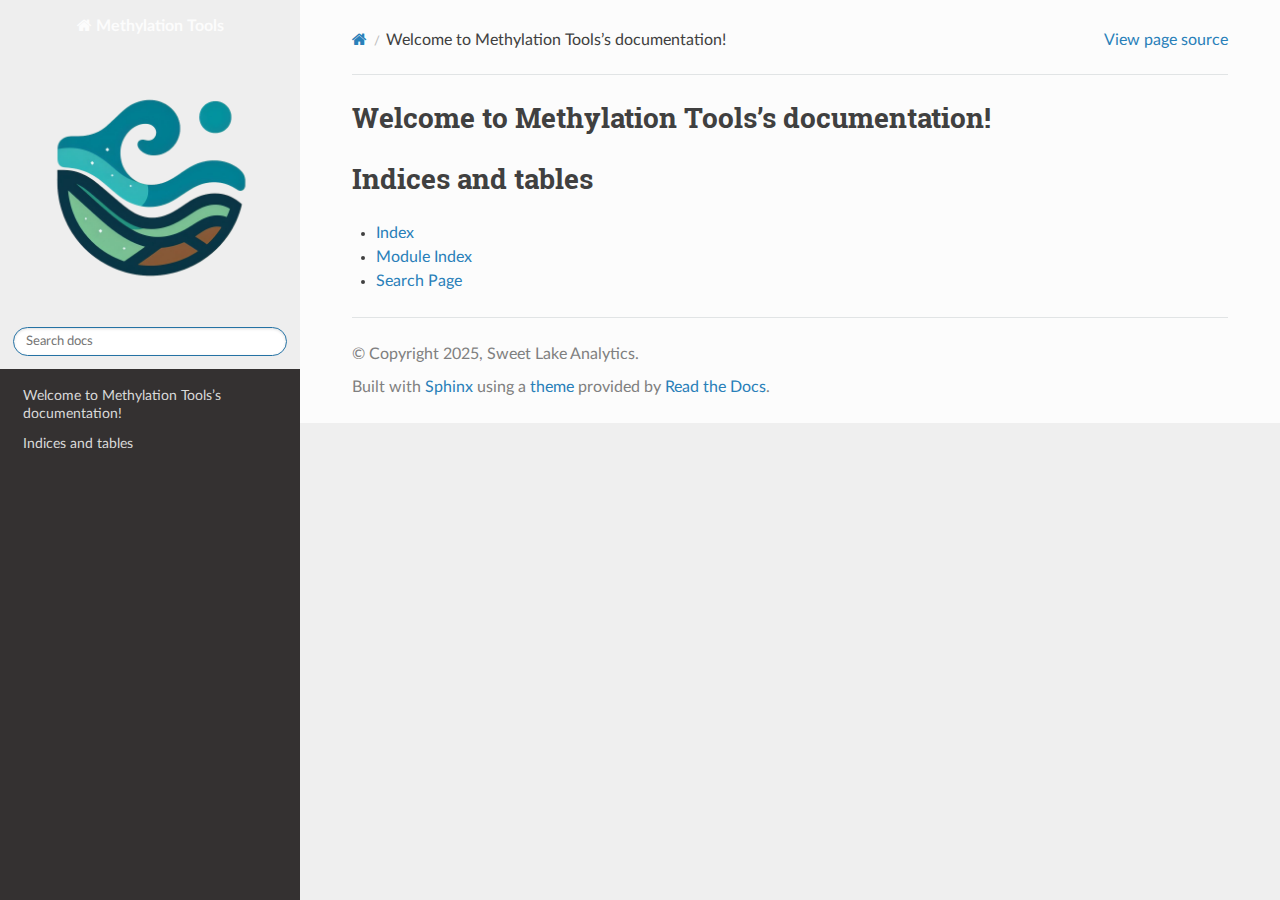
<file: index.html>
<!DOCTYPE html>
<html class="writer-html5" lang="en" data-content_root="./">
<head>
  <meta charset="utf-8" /><meta name="viewport" content="width=device-width, initial-scale=1" />

  <meta name="viewport" content="width=device-width, initial-scale=1.0" />
  <title>Welcome to Methylation Tools’s documentation! &mdash; Methylation Tools v1.0.0 documentation</title>
      <link rel="stylesheet" type="text/css" href="_static/pygments.css?v=b86133f3" />
      <link rel="stylesheet" type="text/css" href="_static/css/theme.css?v=e59714d7" />

  
      <script src="_static/jquery.js?v=5d32c60e"></script>
      <script src="_static/_sphinx_javascript_frameworks_compat.js?v=2cd50e6c"></script>
      <script src="_static/documentation_options.js?v=76e2d817"></script>
      <script src="_static/doctools.js?v=9bcbadda"></script>
      <script src="_static/sphinx_highlight.js?v=dc90522c"></script>
    <script src="_static/js/theme.js"></script>
    <link rel="index" title="Index" href="genindex.html" />
    <link rel="search" title="Search" href="search.html" />
<link href="_static/style.css" rel="stylesheet" type="text/css">

</head>

<body class="wy-body-for-nav"> 
  <div class="wy-grid-for-nav">
    <nav data-toggle="wy-nav-shift" class="wy-nav-side">
      <div class="wy-side-scroll">
        <div class="wy-side-nav-search"  style="background: grey" >

          
          
          <a href="#" class="icon icon-home">
            Methylation Tools
              <img src="_static/SL_logo.png" class="logo" alt="Logo"/>
          </a>
<div role="search">
  <form id="rtd-search-form" class="wy-form" action="search.html" method="get">
    <input type="text" name="q" placeholder="Search docs" aria-label="Search docs" />
    <input type="hidden" name="check_keywords" value="yes" />
    <input type="hidden" name="area" value="default" />
  </form>
</div>
        </div><div class="wy-menu wy-menu-vertical" data-spy="affix" role="navigation" aria-label="Navigation menu">
              <!-- Local TOC -->
              <div class="local-toc"><ul>
<li><a class="reference internal" href="#">Welcome to Methylation Tools’s documentation!</a></li>
<li><a class="reference internal" href="#indices-and-tables">Indices and tables</a></li>
</ul>
</div>
        </div>
      </div>
    </nav>

    <section data-toggle="wy-nav-shift" class="wy-nav-content-wrap"><nav class="wy-nav-top" aria-label="Mobile navigation menu"  style="background: grey" >
          <i data-toggle="wy-nav-top" class="fa fa-bars"></i>
          <a href="#">Methylation Tools</a>
      </nav>

      <div class="wy-nav-content">
        <div class="rst-content">
          <div role="navigation" aria-label="Page navigation">
  <ul class="wy-breadcrumbs">
      <li><a href="#" class="icon icon-home" aria-label="Home"></a></li>
      <li class="breadcrumb-item active">Welcome to Methylation Tools’s documentation!</li>
      <li class="wy-breadcrumbs-aside">
            <a href="_sources/index.rst.txt" rel="nofollow"> View page source</a>
      </li>
  </ul>
  <hr/>
</div>
          <div role="main" class="document" itemscope="itemscope" itemtype="http://schema.org/Article">
           <div itemprop="articleBody">
             
  <section id="welcome-to-methylation-tools-s-documentation">
<h1>Welcome to Methylation Tools’s documentation!<a class="headerlink" href="#welcome-to-methylation-tools-s-documentation" title="Link to this heading"></a></h1>
<div class="toctree-wrapper compound">
</div>
</section>
<section id="indices-and-tables">
<h1>Indices and tables<a class="headerlink" href="#indices-and-tables" title="Link to this heading"></a></h1>
<ul class="simple">
<li><p><a class="reference internal" href="genindex.html"><span class="std std-ref">Index</span></a></p></li>
<li><p><a class="reference internal" href="py-modindex.html"><span class="std std-ref">Module Index</span></a></p></li>
<li><p><a class="reference internal" href="search.html"><span class="std std-ref">Search Page</span></a></p></li>
</ul>
</section>


           </div>
          </div>
          <footer>

  <hr/>

  <div role="contentinfo">
    <p>&#169; Copyright 2025, Sweet Lake Analytics.</p>
  </div>

  Built with <a href="https://www.sphinx-doc.org/">Sphinx</a> using a
    <a href="https://github.com/readthedocs/sphinx_rtd_theme">theme</a>
    provided by <a href="https://readthedocs.org">Read the Docs</a>.
   

</footer>
        </div>
      </div>
    </section>
  </div>
  <script>
      jQuery(function () {
          SphinxRtdTheme.Navigation.enable(true);
      });
  </script> 

</body>
</html>
</file>
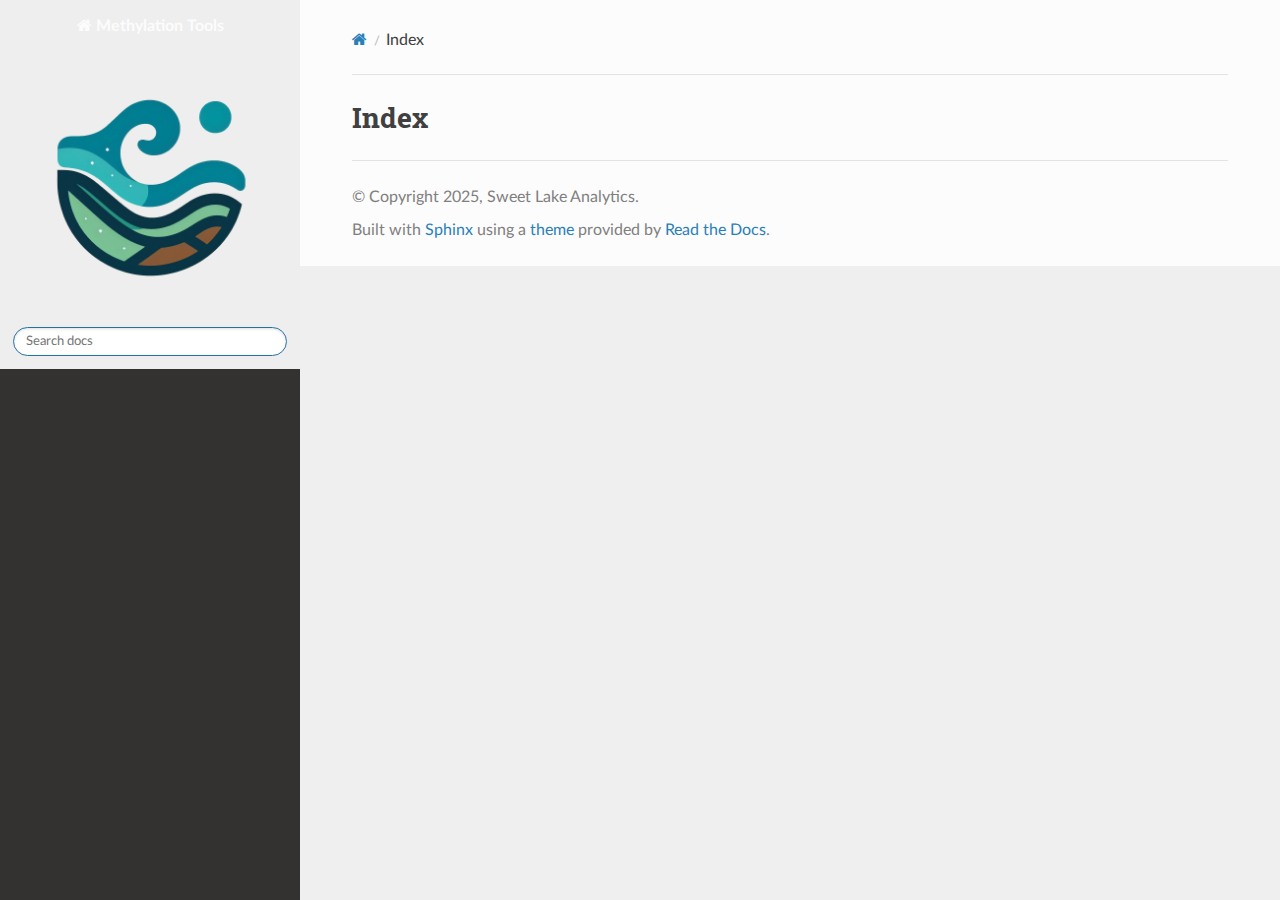
<file: genindex.html>
<!DOCTYPE html>
<html class="writer-html5" lang="en" data-content_root="./">
<head>
  <meta charset="utf-8" />
  <meta name="viewport" content="width=device-width, initial-scale=1.0" />
  <title>Index &mdash; Methylation Tools v1.0.0 documentation</title>
      <link rel="stylesheet" type="text/css" href="_static/pygments.css?v=b86133f3" />
      <link rel="stylesheet" type="text/css" href="_static/css/theme.css?v=e59714d7" />

  
      <script src="_static/jquery.js?v=5d32c60e"></script>
      <script src="_static/_sphinx_javascript_frameworks_compat.js?v=2cd50e6c"></script>
      <script src="_static/documentation_options.js?v=76e2d817"></script>
      <script src="_static/doctools.js?v=9bcbadda"></script>
      <script src="_static/sphinx_highlight.js?v=dc90522c"></script>
    <script src="_static/js/theme.js"></script>
    <link rel="index" title="Index" href="#" />
    <link rel="search" title="Search" href="search.html" />
<link href="_static/style.css" rel="stylesheet" type="text/css">

</head>

<body class="wy-body-for-nav"> 
  <div class="wy-grid-for-nav">
    <nav data-toggle="wy-nav-shift" class="wy-nav-side">
      <div class="wy-side-scroll">
        <div class="wy-side-nav-search"  style="background: grey" >

          
          
          <a href="index.html" class="icon icon-home">
            Methylation Tools
              <img src="_static/SL_logo.png" class="logo" alt="Logo"/>
          </a>
<div role="search">
  <form id="rtd-search-form" class="wy-form" action="search.html" method="get">
    <input type="text" name="q" placeholder="Search docs" aria-label="Search docs" />
    <input type="hidden" name="check_keywords" value="yes" />
    <input type="hidden" name="area" value="default" />
  </form>
</div>
        </div><div class="wy-menu wy-menu-vertical" data-spy="affix" role="navigation" aria-label="Navigation menu">
              <!-- Local TOC -->
              <div class="local-toc"></div>
        </div>
      </div>
    </nav>

    <section data-toggle="wy-nav-shift" class="wy-nav-content-wrap"><nav class="wy-nav-top" aria-label="Mobile navigation menu"  style="background: grey" >
          <i data-toggle="wy-nav-top" class="fa fa-bars"></i>
          <a href="index.html">Methylation Tools</a>
      </nav>

      <div class="wy-nav-content">
        <div class="rst-content">
          <div role="navigation" aria-label="Page navigation">
  <ul class="wy-breadcrumbs">
      <li><a href="index.html" class="icon icon-home" aria-label="Home"></a></li>
      <li class="breadcrumb-item active">Index</li>
      <li class="wy-breadcrumbs-aside">
      </li>
  </ul>
  <hr/>
</div>
          <div role="main" class="document" itemscope="itemscope" itemtype="http://schema.org/Article">
           <div itemprop="articleBody">
             

<h1 id="index">Index</h1>

<div class="genindex-jumpbox">
 
</div>


           </div>
          </div>
          <footer>

  <hr/>

  <div role="contentinfo">
    <p>&#169; Copyright 2025, Sweet Lake Analytics.</p>
  </div>

  Built with <a href="https://www.sphinx-doc.org/">Sphinx</a> using a
    <a href="https://github.com/readthedocs/sphinx_rtd_theme">theme</a>
    provided by <a href="https://readthedocs.org">Read the Docs</a>.
   

</footer>
        </div>
      </div>
    </section>
  </div>
  <script>
      jQuery(function () {
          SphinxRtdTheme.Navigation.enable(true);
      });
  </script> 

</body>
</html>
</file>
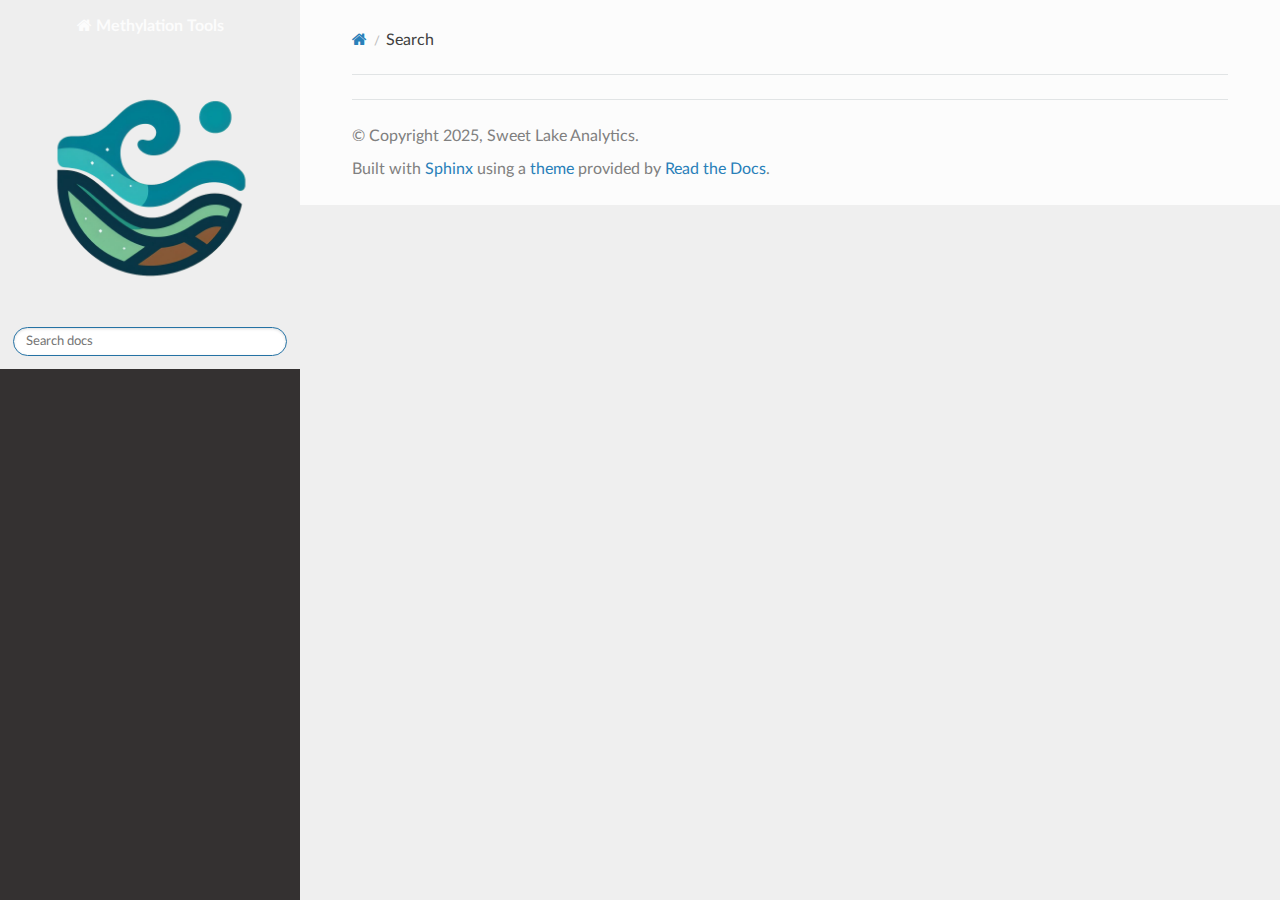
<file: search.html>
<!DOCTYPE html>
<html class="writer-html5" lang="en" data-content_root="./">
<head>
  <meta charset="utf-8" />
  <meta name="viewport" content="width=device-width, initial-scale=1.0" />
  <title>Search &mdash; Methylation Tools v1.0.0 documentation</title>
      <link rel="stylesheet" type="text/css" href="_static/pygments.css?v=b86133f3" />
      <link rel="stylesheet" type="text/css" href="_static/css/theme.css?v=e59714d7" />

  
    
      <script src="_static/jquery.js?v=5d32c60e"></script>
      <script src="_static/_sphinx_javascript_frameworks_compat.js?v=2cd50e6c"></script>
      <script src="_static/documentation_options.js?v=76e2d817"></script>
      <script src="_static/doctools.js?v=9bcbadda"></script>
      <script src="_static/sphinx_highlight.js?v=dc90522c"></script>
    <script src="_static/js/theme.js"></script>
    <script src="_static/searchtools.js"></script>
    <script src="_static/language_data.js"></script>
    <link rel="index" title="Index" href="genindex.html" />
    <link rel="search" title="Search" href="#" />
<link href="_static/style.css" rel="stylesheet" type="text/css">

</head>

<body class="wy-body-for-nav"> 
  <div class="wy-grid-for-nav">
    <nav data-toggle="wy-nav-shift" class="wy-nav-side">
      <div class="wy-side-scroll">
        <div class="wy-side-nav-search"  style="background: grey" >

          
          
          <a href="index.html" class="icon icon-home">
            Methylation Tools
              <img src="_static/SL_logo.png" class="logo" alt="Logo"/>
          </a>
<div role="search">
  <form id="rtd-search-form" class="wy-form" action="#" method="get">
    <input type="text" name="q" placeholder="Search docs" aria-label="Search docs" />
    <input type="hidden" name="check_keywords" value="yes" />
    <input type="hidden" name="area" value="default" />
  </form>
</div>
        </div><div class="wy-menu wy-menu-vertical" data-spy="affix" role="navigation" aria-label="Navigation menu">
              <!-- Local TOC -->
              <div class="local-toc"></div>
        </div>
      </div>
    </nav>

    <section data-toggle="wy-nav-shift" class="wy-nav-content-wrap"><nav class="wy-nav-top" aria-label="Mobile navigation menu"  style="background: grey" >
          <i data-toggle="wy-nav-top" class="fa fa-bars"></i>
          <a href="index.html">Methylation Tools</a>
      </nav>

      <div class="wy-nav-content">
        <div class="rst-content">
          <div role="navigation" aria-label="Page navigation">
  <ul class="wy-breadcrumbs">
      <li><a href="index.html" class="icon icon-home" aria-label="Home"></a></li>
      <li class="breadcrumb-item active">Search</li>
      <li class="wy-breadcrumbs-aside">
      </li>
  </ul>
  <hr/>
</div>
          <div role="main" class="document" itemscope="itemscope" itemtype="http://schema.org/Article">
           <div itemprop="articleBody">
             
  <noscript>
  <div id="fallback" class="admonition warning">
    <p class="last">
      Please activate JavaScript to enable the search functionality.
    </p>
  </div>
  </noscript>

  
  <div id="search-results">
  
  </div>

           </div>
          </div>
          <footer>

  <hr/>

  <div role="contentinfo">
    <p>&#169; Copyright 2025, Sweet Lake Analytics.</p>
  </div>

  Built with <a href="https://www.sphinx-doc.org/">Sphinx</a> using a
    <a href="https://github.com/readthedocs/sphinx_rtd_theme">theme</a>
    provided by <a href="https://readthedocs.org">Read the Docs</a>.
   

</footer>
        </div>
      </div>
    </section>
  </div>
  <script>
      jQuery(function () {
          SphinxRtdTheme.Navigation.enable(true);
      });
  </script>
  <script>
    jQuery(function() { Search.loadIndex("searchindex.js"); });
  </script>
  
  <script id="searchindexloader"></script>
   


</body>
</html>
</file>
<file: _static/pygments.css>
pre { line-height: 125%; }
td.linenos .normal { color: inherit; background-color: transparent; padding-left: 5px; padding-right: 5px; }
span.linenos { color: inherit; background-color: transparent; padding-left: 5px; padding-right: 5px; }
td.linenos .special { color: #000000; background-color: #ffffc0; padding-left: 5px; padding-right: 5px; }
span.linenos.special { color: #000000; background-color: #ffffc0; padding-left: 5px; padding-right: 5px; }
.highlight .hll { background-color: #ffffcc }
.highlight { background: #f8f8f8; }
.highlight .c { color: #3D7B7B; font-style: italic } /* Comment */
.highlight .err { border: 1px solid #F00 } /* Error */
.highlight .k { color: #008000; font-weight: bold } /* Keyword */
.highlight .o { color: #666 } /* Operator */
.highlight .ch { color: #3D7B7B; font-style: italic } /* Comment.Hashbang */
.highlight .cm { color: #3D7B7B; font-style: italic } /* Comment.Multiline */
.highlight .cp { color: #9C6500 } /* Comment.Preproc */
.highlight .cpf { color: #3D7B7B; font-style: italic } /* Comment.PreprocFile */
.highlight .c1 { color: #3D7B7B; font-style: italic } /* Comment.Single */
.highlight .cs { color: #3D7B7B; font-style: italic } /* Comment.Special */
.highlight .gd { color: #A00000 } /* Generic.Deleted */
.highlight .ge { font-style: italic } /* Generic.Emph */
.highlight .ges { font-weight: bold; font-style: italic } /* Generic.EmphStrong */
.highlight .gr { color: #E40000 } /* Generic.Error */
.highlight .gh { color: #000080; font-weight: bold } /* Generic.Heading */
.highlight .gi { color: #008400 } /* Generic.Inserted */
.highlight .go { color: #717171 } /* Generic.Output */
.highlight .gp { color: #000080; font-weight: bold } /* Generic.Prompt */
.highlight .gs { font-weight: bold } /* Generic.Strong */
.highlight .gu { color: #800080; font-weight: bold } /* Generic.Subheading */
.highlight .gt { color: #04D } /* Generic.Traceback */
.highlight .kc { color: #008000; font-weight: bold } /* Keyword.Constant */
.highlight .kd { color: #008000; font-weight: bold } /* Keyword.Declaration */
.highlight .kn { color: #008000; font-weight: bold } /* Keyword.Namespace */
.highlight .kp { color: #008000 } /* Keyword.Pseudo */
.highlight .kr { color: #008000; font-weight: bold } /* Keyword.Reserved */
.highlight .kt { color: #B00040 } /* Keyword.Type */
.highlight .m { color: #666 } /* Literal.Number */
.highlight .s { color: #BA2121 } /* Literal.String */
.highlight .na { color: #687822 } /* Name.Attribute */
.highlight .nb { color: #008000 } /* Name.Builtin */
.highlight .nc { color: #00F; font-weight: bold } /* Name.Class */
.highlight .no { color: #800 } /* Name.Constant */
.highlight .nd { color: #A2F } /* Name.Decorator */
.highlight .ni { color: #717171; font-weight: bold } /* Name.Entity */
.highlight .ne { color: #CB3F38; font-weight: bold } /* Name.Exception */
.highlight .nf { color: #00F } /* Name.Function */
.highlight .nl { color: #767600 } /* Name.Label */
.highlight .nn { color: #00F; font-weight: bold } /* Name.Namespace */
.highlight .nt { color: #008000; font-weight: bold } /* Name.Tag */
.highlight .nv { color: #19177C } /* Name.Variable */
.highlight .ow { color: #A2F; font-weight: bold } /* Operator.Word */
.highlight .w { color: #BBB } /* Text.Whitespace */
.highlight .mb { color: #666 } /* Literal.Number.Bin */
.highlight .mf { color: #666 } /* Literal.Number.Float */
.highlight .mh { color: #666 } /* Literal.Number.Hex */
.highlight .mi { color: #666 } /* Literal.Number.Integer */
.highlight .mo { color: #666 } /* Literal.Number.Oct */
.highlight .sa { color: #BA2121 } /* Literal.String.Affix */
.highlight .sb { color: #BA2121 } /* Literal.String.Backtick */
.highlight .sc { color: #BA2121 } /* Literal.String.Char */
.highlight .dl { color: #BA2121 } /* Literal.String.Delimiter */
.highlight .sd { color: #BA2121; font-style: italic } /* Literal.String.Doc */
.highlight .s2 { color: #BA2121 } /* Literal.String.Double */
.highlight .se { color: #AA5D1F; font-weight: bold } /* Literal.String.Escape */
.highlight .sh { color: #BA2121 } /* Literal.String.Heredoc */
.highlight .si { color: #A45A77; font-weight: bold } /* Literal.String.Interpol */
.highlight .sx { color: #008000 } /* Literal.String.Other */
.highlight .sr { color: #A45A77 } /* Literal.String.Regex */
.highlight .s1 { color: #BA2121 } /* Literal.String.Single */
.highlight .ss { color: #19177C } /* Literal.String.Symbol */
.highlight .bp { color: #008000 } /* Name.Builtin.Pseudo */
.highlight .fm { color: #00F } /* Name.Function.Magic */
.highlight .vc { color: #19177C } /* Name.Variable.Class */
.highlight .vg { color: #19177C } /* Name.Variable.Global */
.highlight .vi { color: #19177C } /* Name.Variable.Instance */
.highlight .vm { color: #19177C } /* Name.Variable.Magic */
.highlight .il { color: #666 } /* Literal.Number.Integer.Long */
</file>
<file: _static/css/theme.css>
html{box-sizing:border-box}*,:after,:before{box-sizing:inherit}article,aside,details,figcaption,figure,footer,header,hgroup,nav,section{display:block}audio,canvas,video{display:inline-block;*display:inline;*zoom:1}[hidden],audio:not([controls]){display:none}*{-webkit-box-sizing:border-box;-moz-box-sizing:border-box;box-sizing:border-box}html{font-size:100%;-webkit-text-size-adjust:100%;-ms-text-size-adjust:100%}body{margin:0}a:active,a:hover{outline:0}abbr[title]{border-bottom:1px dotted}b,strong{font-weight:700}blockquote{margin:0}dfn{font-style:italic}ins{background:#ff9;text-decoration:none}ins,mark{color:#000}mark{background:#ff0;font-style:italic;font-weight:700}.rst-content code,.rst-content tt,code,kbd,pre,samp{font-family:monospace,serif;_font-family:courier new,monospace;font-size:1em}pre{white-space:pre}q{quotes:none}q:after,q:before{content:"";content:none}small{font-size:85%}sub,sup{font-size:75%;line-height:0;position:relative;vertical-align:baseline}sup{top:-.5em}sub{bottom:-.25em}dl,ol,ul{margin:0;padding:0;list-style:none;list-style-image:none}li{list-style:none}dd{margin:0}img{border:0;-ms-interpolation-mode:bicubic;vertical-align:middle;max-width:100%}svg:not(:root){overflow:hidden}figure,form{margin:0}label{cursor:pointer}button,input,select,textarea{font-size:100%;margin:0;vertical-align:baseline;*vertical-align:middle}button,input{line-height:normal}button,input[type=button],input[type=reset],input[type=submit]{cursor:pointer;-webkit-appearance:button;*overflow:visible}button[disabled],input[disabled]{cursor:default}input[type=search]{-webkit-appearance:textfield;-moz-box-sizing:content-box;-webkit-box-sizing:content-box;box-sizing:content-box}textarea{resize:vertical}table{border-collapse:collapse;border-spacing:0}td{vertical-align:top}.chromeframe{margin:.2em 0;background:#ccc;color:#000;padding:.2em 0}.ir{display:block;border:0;text-indent:-999em;overflow:hidden;background-color:transparent;background-repeat:no-repeat;text-align:left;direction:ltr;*line-height:0}.ir br{display:none}.hidden{display:none!important;visibility:hidden}.visuallyhidden{border:0;clip:rect(0 0 0 0);height:1px;margin:-1px;overflow:hidden;padding:0;position:absolute;width:1px}.visuallyhidden.focusable:active,.visuallyhidden.focusable:focus{clip:auto;height:auto;margin:0;overflow:visible;position:static;width:auto}.invisible{visibility:hidden}.relative{position:relative}big,small{font-size:100%}@media print{body,html,section{background:none!important}*{box-shadow:none!important;text-shadow:none!important;filter:none!important;-ms-filter:none!important}a,a:visited{text-decoration:underline}.ir a:after,a[href^="#"]:after,a[href^="javascript:"]:after{content:""}blockquote,pre{page-break-inside:avoid}thead{display:table-header-group}img,tr{page-break-inside:avoid}img{max-width:100%!important}@page{margin:.5cm}.rst-content .toctree-wrapper>p.caption,h2,h3,p{orphans:3;widows:3}.rst-content .toctree-wrapper>p.caption,h2,h3{page-break-after:avoid}}.btn,.fa:before,.icon:before,.rst-content .admonition,.rst-content .admonition-title:before,.rst-content .admonition-todo,.rst-content .attention,.rst-content .caution,.rst-content .code-block-caption .headerlink:before,.rst-content .danger,.rst-content .eqno .headerlink:before,.rst-content .error,.rst-content .hint,.rst-content .important,.rst-content .note,.rst-content .seealso,.rst-content .tip,.rst-content .warning,.rst-content code.download span:first-child:before,.rst-content dl dt .headerlink:before,.rst-content h1 .headerlink:before,.rst-content h2 .headerlink:before,.rst-content h3 .headerlink:before,.rst-content h4 .headerlink:before,.rst-content h5 .headerlink:before,.rst-content h6 .headerlink:before,.rst-content p.caption .headerlink:before,.rst-content p .headerlink:before,.rst-content table>caption .headerlink:before,.rst-content tt.download span:first-child:before,.wy-alert,.wy-dropdown .caret:before,.wy-inline-validate.wy-inline-validate-danger .wy-input-context:before,.wy-inline-validate.wy-inline-validate-info .wy-input-context:before,.wy-inline-validate.wy-inline-validate-success .wy-input-context:before,.wy-inline-validate.wy-inline-validate-warning .wy-input-context:before,.wy-menu-vertical li.current>a button.toctree-expand:before,.wy-menu-vertical li.on a button.toctree-expand:before,.wy-menu-vertical li button.toctree-expand:before,input[type=color],input[type=date],input[type=datetime-local],input[type=datetime],input[type=email],input[type=month],input[type=number],input[type=password],input[type=search],input[type=tel],input[type=text],input[type=time],input[type=url],input[type=week],select,textarea{-webkit-font-smoothing:antialiased}.clearfix{*zoom:1}.clearfix:after,.clearfix:before{display:table;content:""}.clearfix:after{clear:both}/*!
 *  Font Awesome 4.7.0 by @davegandy - http://fontawesome.io - @fontawesome
 *  License - http://fontawesome.io/license (Font: SIL OFL 1.1, CSS: MIT License)
 */@font-face{font-family:FontAwesome;src:url(fonts/fontawesome-webfont.eot?674f50d287a8c48dc19ba404d20fe713);src:url(fonts/fontawesome-webfont.eot?674f50d287a8c48dc19ba404d20fe713?#iefix&v=4.7.0) format("embedded-opentype"),url(fonts/fontawesome-webfont.woff2?af7ae505a9eed503f8b8e6982036873e) format("woff2"),url(fonts/fontawesome-webfont.woff?fee66e712a8a08eef5805a46892932ad) format("woff"),url(fonts/fontawesome-webfont.ttf?b06871f281fee6b241d60582ae9369b9) format("truetype"),url(fonts/fontawesome-webfont.svg?912ec66d7572ff821749319396470bde#fontawesomeregular) format("svg");font-weight:400;font-style:normal}.fa,.icon,.rst-content .admonition-title,.rst-content .code-block-caption .headerlink,.rst-content .eqno .headerlink,.rst-content code.download span:first-child,.rst-content dl dt .headerlink,.rst-content h1 .headerlink,.rst-content h2 .headerlink,.rst-content h3 .headerlink,.rst-content h4 .headerlink,.rst-content h5 .headerlink,.rst-content h6 .headerlink,.rst-content p.caption .headerlink,.rst-content p .headerlink,.rst-content table>caption .headerlink,.rst-content tt.download span:first-child,.wy-menu-vertical li.current>a button.toctree-expand,.wy-menu-vertical li.on a button.toctree-expand,.wy-menu-vertical li button.toctree-expand{display:inline-block;font:normal normal normal 14px/1 FontAwesome;font-size:inherit;text-rendering:auto;-webkit-font-smoothing:antialiased;-moz-osx-font-smoothing:grayscale}.fa-lg{font-size:1.33333em;line-height:.75em;vertical-align:-15%}.fa-2x{font-size:2em}.fa-3x{font-size:3em}.fa-4x{font-size:4em}.fa-5x{font-size:5em}.fa-fw{width:1.28571em;text-align:center}.fa-ul{padding-left:0;margin-left:2.14286em;list-style-type:none}.fa-ul>li{position:relative}.fa-li{position:absolute;left:-2.14286em;width:2.14286em;top:.14286em;text-align:center}.fa-li.fa-lg{left:-1.85714em}.fa-border{padding:.2em .25em .15em;border:.08em solid #eee;border-radius:.1em}.fa-pull-left{float:left}.fa-pull-right{float:right}.fa-pull-left.icon,.fa.fa-pull-left,.rst-content .code-block-caption .fa-pull-left.headerlink,.rst-content .eqno .fa-pull-left.headerlink,.rst-content .fa-pull-left.admonition-title,.rst-content code.download span.fa-pull-left:first-child,.rst-content dl dt .fa-pull-left.headerlink,.rst-content h1 .fa-pull-left.headerlink,.rst-content h2 .fa-pull-left.headerlink,.rst-content h3 .fa-pull-left.headerlink,.rst-content h4 .fa-pull-left.headerlink,.rst-content h5 .fa-pull-left.headerlink,.rst-content h6 .fa-pull-left.headerlink,.rst-content p .fa-pull-left.headerlink,.rst-content table>caption .fa-pull-left.headerlink,.rst-content tt.download span.fa-pull-left:first-child,.wy-menu-vertical li.current>a button.fa-pull-left.toctree-expand,.wy-menu-vertical li.on a button.fa-pull-left.toctree-expand,.wy-menu-vertical li button.fa-pull-left.toctree-expand{margin-right:.3em}.fa-pull-right.icon,.fa.fa-pull-right,.rst-content .code-block-caption .fa-pull-right.headerlink,.rst-content .eqno .fa-pull-right.headerlink,.rst-content .fa-pull-right.admonition-title,.rst-content code.download span.fa-pull-right:first-child,.rst-content dl dt .fa-pull-right.headerlink,.rst-content h1 .fa-pull-right.headerlink,.rst-content h2 .fa-pull-right.headerlink,.rst-content h3 .fa-pull-right.headerlink,.rst-content h4 .fa-pull-right.headerlink,.rst-content h5 .fa-pull-right.headerlink,.rst-content h6 .fa-pull-right.headerlink,.rst-content p .fa-pull-right.headerlink,.rst-content table>caption .fa-pull-right.headerlink,.rst-content tt.download span.fa-pull-right:first-child,.wy-menu-vertical li.current>a button.fa-pull-right.toctree-expand,.wy-menu-vertical li.on a button.fa-pull-right.toctree-expand,.wy-menu-vertical li button.fa-pull-right.toctree-expand{margin-left:.3em}.pull-right{float:right}.pull-left{float:left}.fa.pull-left,.pull-left.icon,.rst-content .code-block-caption .pull-left.headerlink,.rst-content .eqno .pull-left.headerlink,.rst-content .pull-left.admonition-title,.rst-content code.download span.pull-left:first-child,.rst-content dl dt .pull-left.headerlink,.rst-content h1 .pull-left.headerlink,.rst-content h2 .pull-left.headerlink,.rst-content h3 .pull-left.headerlink,.rst-content h4 .pull-left.headerlink,.rst-content h5 .pull-left.headerlink,.rst-content h6 .pull-left.headerlink,.rst-content p .pull-left.headerlink,.rst-content table>caption .pull-left.headerlink,.rst-content tt.download span.pull-left:first-child,.wy-menu-vertical li.current>a button.pull-left.toctree-expand,.wy-menu-vertical li.on a button.pull-left.toctree-expand,.wy-menu-vertical li button.pull-left.toctree-expand{margin-right:.3em}.fa.pull-right,.pull-right.icon,.rst-content .code-block-caption .pull-right.headerlink,.rst-content .eqno .pull-right.headerlink,.rst-content .pull-right.admonition-title,.rst-content code.download span.pull-right:first-child,.rst-content dl dt .pull-right.headerlink,.rst-content h1 .pull-right.headerlink,.rst-content h2 .pull-right.headerlink,.rst-content h3 .pull-right.headerlink,.rst-content h4 .pull-right.headerlink,.rst-content h5 .pull-right.headerlink,.rst-content h6 .pull-right.headerlink,.rst-content p .pull-right.headerlink,.rst-content table>caption .pull-right.headerlink,.rst-content tt.download span.pull-right:first-child,.wy-menu-vertical li.current>a button.pull-right.toctree-expand,.wy-menu-vertical li.on a button.pull-right.toctree-expand,.wy-menu-vertical li button.pull-right.toctree-expand{margin-left:.3em}.fa-spin{-webkit-animation:fa-spin 2s linear infinite;animation:fa-spin 2s linear infinite}.fa-pulse{-webkit-animation:fa-spin 1s steps(8) infinite;animation:fa-spin 1s steps(8) infinite}@-webkit-keyframes fa-spin{0%{-webkit-transform:rotate(0deg);transform:rotate(0deg)}to{-webkit-transform:rotate(359deg);transform:rotate(359deg)}}@keyframes fa-spin{0%{-webkit-transform:rotate(0deg);transform:rotate(0deg)}to{-webkit-transform:rotate(359deg);transform:rotate(359deg)}}.fa-rotate-90{-ms-filter:"progid:DXImageTransform.Microsoft.BasicImage(rotation=1)";-webkit-transform:rotate(90deg);-ms-transform:rotate(90deg);transform:rotate(90deg)}.fa-rotate-180{-ms-filter:"progid:DXImageTransform.Microsoft.BasicImage(rotation=2)";-webkit-transform:rotate(180deg);-ms-transform:rotate(180deg);transform:rotate(180deg)}.fa-rotate-270{-ms-filter:"progid:DXImageTransform.Microsoft.BasicImage(rotation=3)";-webkit-transform:rotate(270deg);-ms-transform:rotate(270deg);transform:rotate(270deg)}.fa-flip-horizontal{-ms-filter:"progid:DXImageTransform.Microsoft.BasicImage(rotation=0, mirror=1)";-webkit-transform:scaleX(-1);-ms-transform:scaleX(-1);transform:scaleX(-1)}.fa-flip-vertical{-ms-filter:"progid:DXImageTransform.Microsoft.BasicImage(rotation=2, mirror=1)";-webkit-transform:scaleY(-1);-ms-transform:scaleY(-1);transform:scaleY(-1)}:root .fa-flip-horizontal,:root .fa-flip-vertical,:root .fa-rotate-90,:root .fa-rotate-180,:root .fa-rotate-270{filter:none}.fa-stack{position:relative;display:inline-block;width:2em;height:2em;line-height:2em;vertical-align:middle}.fa-stack-1x,.fa-stack-2x{position:absolute;left:0;width:100%;text-align:center}.fa-stack-1x{line-height:inherit}.fa-stack-2x{font-size:2em}.fa-inverse{color:#fff}.fa-glass:before{content:""}.fa-music:before{content:""}.fa-search:before,.icon-search:before{content:""}.fa-envelope-o:before{content:""}.fa-heart:before{content:""}.fa-star:before{content:""}.fa-star-o:before{content:""}.fa-user:before{content:""}.fa-film:before{content:""}.fa-th-large:before{content:""}.fa-th:before{content:""}.fa-th-list:before{content:""}.fa-check:before{content:""}.fa-close:before,.fa-remove:before,.fa-times:before{content:""}.fa-search-plus:before{content:""}.fa-search-minus:before{content:""}.fa-power-off:before{content:""}.fa-signal:before{content:""}.fa-cog:before,.fa-gear:before{content:""}.fa-trash-o:before{content:""}.fa-home:before,.icon-home:before{content:""}.fa-file-o:before{content:""}.fa-clock-o:before{content:""}.fa-road:before{content:""}.fa-download:before,.rst-content code.download span:first-child:before,.rst-content tt.download span:first-child:before{content:""}.fa-arrow-circle-o-down:before{content:""}.fa-arrow-circle-o-up:before{content:""}.fa-inbox:before{content:""}.fa-play-circle-o:before{content:""}.fa-repeat:before,.fa-rotate-right:before{content:""}.fa-refresh:before{content:""}.fa-list-alt:before{content:""}.fa-lock:before{content:""}.fa-flag:before{content:""}.fa-headphones:before{content:""}.fa-volume-off:before{content:""}.fa-volume-down:before{content:""}.fa-volume-up:before{content:""}.fa-qrcode:before{content:""}.fa-barcode:before{content:""}.fa-tag:before{content:""}.fa-tags:before{content:""}.fa-book:before,.icon-book:before{content:""}.fa-bookmark:before{content:""}.fa-print:before{content:""}.fa-camera:before{content:""}.fa-font:before{content:""}.fa-bold:before{content:""}.fa-italic:before{content:""}.fa-text-height:before{content:""}.fa-text-width:before{content:""}.fa-align-left:before{content:""}.fa-align-center:before{content:""}.fa-align-right:before{content:""}.fa-align-justify:before{content:""}.fa-list:before{content:""}.fa-dedent:before,.fa-outdent:before{content:""}.fa-indent:before{content:""}.fa-video-camera:before{content:""}.fa-image:before,.fa-photo:before,.fa-picture-o:before{content:""}.fa-pencil:before{content:""}.fa-map-marker:before{content:""}.fa-adjust:before{content:""}.fa-tint:before{content:""}.fa-edit:before,.fa-pencil-square-o:before{content:""}.fa-share-square-o:before{content:""}.fa-check-square-o:before{content:""}.fa-arrows:before{content:""}.fa-step-backward:before{content:""}.fa-fast-backward:before{content:""}.fa-backward:before{content:""}.fa-play:before{content:""}.fa-pause:before{content:""}.fa-stop:before{content:""}.fa-forward:before{content:""}.fa-fast-forward:before{content:""}.fa-step-forward:before{content:""}.fa-eject:before{content:""}.fa-chevron-left:before{content:""}.fa-chevron-right:before{content:""}.fa-plus-circle:before{content:""}.fa-minus-circle:before{content:""}.fa-times-circle:before,.wy-inline-validate.wy-inline-validate-danger .wy-input-context:before{content:""}.fa-check-circle:before,.wy-inline-validate.wy-inline-validate-success .wy-input-context:before{content:""}.fa-question-circle:before{content:""}.fa-info-circle:before{content:""}.fa-crosshairs:before{content:""}.fa-times-circle-o:before{content:""}.fa-check-circle-o:before{content:""}.fa-ban:before{content:""}.fa-arrow-left:before{content:""}.fa-arrow-right:before{content:""}.fa-arrow-up:before{content:""}.fa-arrow-down:before{content:""}.fa-mail-forward:before,.fa-share:before{content:""}.fa-expand:before{content:""}.fa-compress:before{content:""}.fa-plus:before{content:""}.fa-minus:before{content:""}.fa-asterisk:before{content:""}.fa-exclamation-circle:before,.rst-content .admonition-title:before,.wy-inline-validate.wy-inline-validate-info .wy-input-context:before,.wy-inline-validate.wy-inline-validate-warning .wy-input-context:before{content:""}.fa-gift:before{content:""}.fa-leaf:before{content:""}.fa-fire:before,.icon-fire:before{content:""}.fa-eye:before{content:""}.fa-eye-slash:before{content:""}.fa-exclamation-triangle:before,.fa-warning:before{content:""}.fa-plane:before{content:""}.fa-calendar:before{content:""}.fa-random:before{content:""}.fa-comment:before{content:""}.fa-magnet:before{content:""}.fa-chevron-up:before{content:""}.fa-chevron-down:before{content:""}.fa-retweet:before{content:""}.fa-shopping-cart:before{content:""}.fa-folder:before{content:""}.fa-folder-open:before{content:""}.fa-arrows-v:before{content:""}.fa-arrows-h:before{content:""}.fa-bar-chart-o:before,.fa-bar-chart:before{content:""}.fa-twitter-square:before{content:""}.fa-facebook-square:before{content:""}.fa-camera-retro:before{content:""}.fa-key:before{content:""}.fa-cogs:before,.fa-gears:before{content:""}.fa-comments:before{content:""}.fa-thumbs-o-up:before{content:""}.fa-thumbs-o-down:before{content:""}.fa-star-half:before{content:""}.fa-heart-o:before{content:""}.fa-sign-out:before{content:""}.fa-linkedin-square:before{content:""}.fa-thumb-tack:before{content:""}.fa-external-link:before{content:""}.fa-sign-in:before{content:""}.fa-trophy:before{content:""}.fa-github-square:before{content:""}.fa-upload:before{content:""}.fa-lemon-o:before{content:""}.fa-phone:before{content:""}.fa-square-o:before{content:""}.fa-bookmark-o:before{content:""}.fa-phone-square:before{content:""}.fa-twitter:before{content:""}.fa-facebook-f:before,.fa-facebook:before{content:""}.fa-github:before,.icon-github:before{content:""}.fa-unlock:before{content:""}.fa-credit-card:before{content:""}.fa-feed:before,.fa-rss:before{content:""}.fa-hdd-o:before{content:""}.fa-bullhorn:before{content:""}.fa-bell:before{content:""}.fa-certificate:before{content:""}.fa-hand-o-right:before{content:""}.fa-hand-o-left:before{content:""}.fa-hand-o-up:before{content:""}.fa-hand-o-down:before{content:""}.fa-arrow-circle-left:before,.icon-circle-arrow-left:before{content:""}.fa-arrow-circle-right:before,.icon-circle-arrow-right:before{content:""}.fa-arrow-circle-up:before{content:""}.fa-arrow-circle-down:before{content:""}.fa-globe:before{content:""}.fa-wrench:before{content:""}.fa-tasks:before{content:""}.fa-filter:before{content:""}.fa-briefcase:before{content:""}.fa-arrows-alt:before{content:""}.fa-group:before,.fa-users:before{content:""}.fa-chain:before,.fa-link:before,.icon-link:before{content:""}.fa-cloud:before{content:""}.fa-flask:before{content:""}.fa-cut:before,.fa-scissors:before{content:""}.fa-copy:before,.fa-files-o:before{content:""}.fa-paperclip:before{content:""}.fa-floppy-o:before,.fa-save:before{content:""}.fa-square:before{content:""}.fa-bars:before,.fa-navicon:before,.fa-reorder:before{content:""}.fa-list-ul:before{content:""}.fa-list-ol:before{content:""}.fa-strikethrough:before{content:""}.fa-underline:before{content:""}.fa-table:before{content:""}.fa-magic:before{content:""}.fa-truck:before{content:""}.fa-pinterest:before{content:""}.fa-pinterest-square:before{content:""}.fa-google-plus-square:before{content:""}.fa-google-plus:before{content:""}.fa-money:before{content:""}.fa-caret-down:before,.icon-caret-down:before,.wy-dropdown .caret:before{content:""}.fa-caret-up:before{content:""}.fa-caret-left:before{content:""}.fa-caret-right:before{content:""}.fa-columns:before{content:""}.fa-sort:before,.fa-unsorted:before{content:""}.fa-sort-desc:before,.fa-sort-down:before{content:""}.fa-sort-asc:before,.fa-sort-up:before{content:""}.fa-envelope:before{content:""}.fa-linkedin:before{content:""}.fa-rotate-left:before,.fa-undo:before{content:""}.fa-gavel:before,.fa-legal:before{content:""}.fa-dashboard:before,.fa-tachometer:before{content:""}.fa-comment-o:before{content:""}.fa-comments-o:before{content:""}.fa-bolt:before,.fa-flash:before{content:""}.fa-sitemap:before{content:""}.fa-umbrella:before{content:""}.fa-clipboard:before,.fa-paste:before{content:""}.fa-lightbulb-o:before{content:""}.fa-exchange:before{content:""}.fa-cloud-download:before{content:""}.fa-cloud-upload:before{content:""}.fa-user-md:before{content:""}.fa-stethoscope:before{content:""}.fa-suitcase:before{content:""}.fa-bell-o:before{content:""}.fa-coffee:before{content:""}.fa-cutlery:before{content:""}.fa-file-text-o:before{content:""}.fa-building-o:before{content:""}.fa-hospital-o:before{content:""}.fa-ambulance:before{content:""}.fa-medkit:before{content:""}.fa-fighter-jet:before{content:""}.fa-beer:before{content:""}.fa-h-square:before{content:""}.fa-plus-square:before{content:""}.fa-angle-double-left:before{content:""}.fa-angle-double-right:before{content:""}.fa-angle-double-up:before{content:""}.fa-angle-double-down:before{content:""}.fa-angle-left:before{content:""}.fa-angle-right:before{content:""}.fa-angle-up:before{content:""}.fa-angle-down:before{content:""}.fa-desktop:before{content:""}.fa-laptop:before{content:""}.fa-tablet:before{content:""}.fa-mobile-phone:before,.fa-mobile:before{content:""}.fa-circle-o:before{content:""}.fa-quote-left:before{content:""}.fa-quote-right:before{content:""}.fa-spinner:before{content:""}.fa-circle:before{content:""}.fa-mail-reply:before,.fa-reply:before{content:""}.fa-github-alt:before{content:""}.fa-folder-o:before{content:""}.fa-folder-open-o:before{content:""}.fa-smile-o:before{content:""}.fa-frown-o:before{content:""}.fa-meh-o:before{content:""}.fa-gamepad:before{content:""}.fa-keyboard-o:before{content:""}.fa-flag-o:before{content:""}.fa-flag-checkered:before{content:""}.fa-terminal:before{content:""}.fa-code:before{content:""}.fa-mail-reply-all:before,.fa-reply-all:before{content:""}.fa-star-half-empty:before,.fa-star-half-full:before,.fa-star-half-o:before{content:""}.fa-location-arrow:before{content:""}.fa-crop:before{content:""}.fa-code-fork:before{content:""}.fa-chain-broken:before,.fa-unlink:before{content:""}.fa-question:before{content:""}.fa-info:before{content:""}.fa-exclamation:before{content:""}.fa-superscript:before{content:""}.fa-subscript:before{content:""}.fa-eraser:before{content:""}.fa-puzzle-piece:before{content:""}.fa-microphone:before{content:""}.fa-microphone-slash:before{content:""}.fa-shield:before{content:""}.fa-calendar-o:before{content:""}.fa-fire-extinguisher:before{content:""}.fa-rocket:before{content:""}.fa-maxcdn:before{content:""}.fa-chevron-circle-left:before{content:""}.fa-chevron-circle-right:before{content:""}.fa-chevron-circle-up:before{content:""}.fa-chevron-circle-down:before{content:""}.fa-html5:before{content:""}.fa-css3:before{content:""}.fa-anchor:before{content:""}.fa-unlock-alt:before{content:""}.fa-bullseye:before{content:""}.fa-ellipsis-h:before{content:""}.fa-ellipsis-v:before{content:""}.fa-rss-square:before{content:""}.fa-play-circle:before{content:""}.fa-ticket:before{content:""}.fa-minus-square:before{content:""}.fa-minus-square-o:before,.wy-menu-vertical li.current>a button.toctree-expand:before,.wy-menu-vertical li.on a button.toctree-expand:before{content:""}.fa-level-up:before{content:""}.fa-level-down:before{content:""}.fa-check-square:before{content:""}.fa-pencil-square:before{content:""}.fa-external-link-square:before{content:""}.fa-share-square:before{content:""}.fa-compass:before{content:""}.fa-caret-square-o-down:before,.fa-toggle-down:before{content:""}.fa-caret-square-o-up:before,.fa-toggle-up:before{content:""}.fa-caret-square-o-right:before,.fa-toggle-right:before{content:""}.fa-eur:before,.fa-euro:before{content:""}.fa-gbp:before{content:""}.fa-dollar:before,.fa-usd:before{content:""}.fa-inr:before,.fa-rupee:before{content:""}.fa-cny:before,.fa-jpy:before,.fa-rmb:before,.fa-yen:before{content:""}.fa-rouble:before,.fa-rub:before,.fa-ruble:before{content:""}.fa-krw:before,.fa-won:before{content:""}.fa-bitcoin:before,.fa-btc:before{content:""}.fa-file:before{content:""}.fa-file-text:before{content:""}.fa-sort-alpha-asc:before{content:""}.fa-sort-alpha-desc:before{content:""}.fa-sort-amount-asc:before{content:""}.fa-sort-amount-desc:before{content:""}.fa-sort-numeric-asc:before{content:""}.fa-sort-numeric-desc:before{content:""}.fa-thumbs-up:before{content:""}.fa-thumbs-down:before{content:""}.fa-youtube-square:before{content:""}.fa-youtube:before{content:""}.fa-xing:before{content:""}.fa-xing-square:before{content:""}.fa-youtube-play:before{content:""}.fa-dropbox:before{content:""}.fa-stack-overflow:before{content:""}.fa-instagram:before{content:""}.fa-flickr:before{content:""}.fa-adn:before{content:""}.fa-bitbucket:before,.icon-bitbucket:before{content:""}.fa-bitbucket-square:before{content:""}.fa-tumblr:before{content:""}.fa-tumblr-square:before{content:""}.fa-long-arrow-down:before{content:""}.fa-long-arrow-up:before{content:""}.fa-long-arrow-left:before{content:""}.fa-long-arrow-right:before{content:""}.fa-apple:before{content:""}.fa-windows:before{content:""}.fa-android:before{content:""}.fa-linux:before{content:""}.fa-dribbble:before{content:""}.fa-skype:before{content:""}.fa-foursquare:before{content:""}.fa-trello:before{content:""}.fa-female:before{content:""}.fa-male:before{content:""}.fa-gittip:before,.fa-gratipay:before{content:""}.fa-sun-o:before{content:""}.fa-moon-o:before{content:""}.fa-archive:before{content:""}.fa-bug:before{content:""}.fa-vk:before{content:""}.fa-weibo:before{content:""}.fa-renren:before{content:""}.fa-pagelines:before{content:""}.fa-stack-exchange:before{content:""}.fa-arrow-circle-o-right:before{content:""}.fa-arrow-circle-o-left:before{content:""}.fa-caret-square-o-left:before,.fa-toggle-left:before{content:""}.fa-dot-circle-o:before{content:""}.fa-wheelchair:before{content:""}.fa-vimeo-square:before{content:""}.fa-try:before,.fa-turkish-lira:before{content:""}.fa-plus-square-o:before,.wy-menu-vertical li button.toctree-expand:before{content:""}.fa-space-shuttle:before{content:""}.fa-slack:before{content:""}.fa-envelope-square:before{content:""}.fa-wordpress:before{content:""}.fa-openid:before{content:""}.fa-bank:before,.fa-institution:before,.fa-university:before{content:""}.fa-graduation-cap:before,.fa-mortar-board:before{content:""}.fa-yahoo:before{content:""}.fa-google:before{content:""}.fa-reddit:before{content:""}.fa-reddit-square:before{content:""}.fa-stumbleupon-circle:before{content:""}.fa-stumbleupon:before{content:""}.fa-delicious:before{content:""}.fa-digg:before{content:""}.fa-pied-piper-pp:before{content:""}.fa-pied-piper-alt:before{content:""}.fa-drupal:before{content:""}.fa-joomla:before{content:""}.fa-language:before{content:""}.fa-fax:before{content:""}.fa-building:before{content:""}.fa-child:before{content:""}.fa-paw:before{content:""}.fa-spoon:before{content:""}.fa-cube:before{content:""}.fa-cubes:before{content:""}.fa-behance:before{content:""}.fa-behance-square:before{content:""}.fa-steam:before{content:""}.fa-steam-square:before{content:""}.fa-recycle:before{content:""}.fa-automobile:before,.fa-car:before{content:""}.fa-cab:before,.fa-taxi:before{content:""}.fa-tree:before{content:""}.fa-spotify:before{content:""}.fa-deviantart:before{content:""}.fa-soundcloud:before{content:""}.fa-database:before{content:""}.fa-file-pdf-o:before{content:""}.fa-file-word-o:before{content:""}.fa-file-excel-o:before{content:""}.fa-file-powerpoint-o:before{content:""}.fa-file-image-o:before,.fa-file-photo-o:before,.fa-file-picture-o:before{content:""}.fa-file-archive-o:before,.fa-file-zip-o:before{content:""}.fa-file-audio-o:before,.fa-file-sound-o:before{content:""}.fa-file-movie-o:before,.fa-file-video-o:before{content:""}.fa-file-code-o:before{content:""}.fa-vine:before{content:""}.fa-codepen:before{content:""}.fa-jsfiddle:before{content:""}.fa-life-bouy:before,.fa-life-buoy:before,.fa-life-ring:before,.fa-life-saver:before,.fa-support:before{content:""}.fa-circle-o-notch:before{content:""}.fa-ra:before,.fa-rebel:before,.fa-resistance:before{content:""}.fa-empire:before,.fa-ge:before{content:""}.fa-git-square:before{content:""}.fa-git:before{content:""}.fa-hacker-news:before,.fa-y-combinator-square:before,.fa-yc-square:before{content:""}.fa-tencent-weibo:before{content:""}.fa-qq:before{content:""}.fa-wechat:before,.fa-weixin:before{content:""}.fa-paper-plane:before,.fa-send:before{content:""}.fa-paper-plane-o:before,.fa-send-o:before{content:""}.fa-history:before{content:""}.fa-circle-thin:before{content:""}.fa-header:before{content:""}.fa-paragraph:before{content:""}.fa-sliders:before{content:""}.fa-share-alt:before{content:""}.fa-share-alt-square:before{content:""}.fa-bomb:before{content:""}.fa-futbol-o:before,.fa-soccer-ball-o:before{content:""}.fa-tty:before{content:""}.fa-binoculars:before{content:""}.fa-plug:before{content:""}.fa-slideshare:before{content:""}.fa-twitch:before{content:""}.fa-yelp:before{content:""}.fa-newspaper-o:before{content:""}.fa-wifi:before{content:""}.fa-calculator:before{content:""}.fa-paypal:before{content:""}.fa-google-wallet:before{content:""}.fa-cc-visa:before{content:""}.fa-cc-mastercard:before{content:""}.fa-cc-discover:before{content:""}.fa-cc-amex:before{content:""}.fa-cc-paypal:before{content:""}.fa-cc-stripe:before{content:""}.fa-bell-slash:before{content:""}.fa-bell-slash-o:before{content:""}.fa-trash:before{content:""}.fa-copyright:before{content:""}.fa-at:before{content:""}.fa-eyedropper:before{content:""}.fa-paint-brush:before{content:""}.fa-birthday-cake:before{content:""}.fa-area-chart:before{content:""}.fa-pie-chart:before{content:""}.fa-line-chart:before{content:""}.fa-lastfm:before{content:""}.fa-lastfm-square:before{content:""}.fa-toggle-off:before{content:""}.fa-toggle-on:before{content:""}.fa-bicycle:before{content:""}.fa-bus:before{content:""}.fa-ioxhost:before{content:""}.fa-angellist:before{content:""}.fa-cc:before{content:""}.fa-ils:before,.fa-shekel:before,.fa-sheqel:before{content:""}.fa-meanpath:before{content:""}.fa-buysellads:before{content:""}.fa-connectdevelop:before{content:""}.fa-dashcube:before{content:""}.fa-forumbee:before{content:""}.fa-leanpub:before{content:""}.fa-sellsy:before{content:""}.fa-shirtsinbulk:before{content:""}.fa-simplybuilt:before{content:""}.fa-skyatlas:before{content:""}.fa-cart-plus:before{content:""}.fa-cart-arrow-down:before{content:""}.fa-diamond:before{content:""}.fa-ship:before{content:""}.fa-user-secret:before{content:""}.fa-motorcycle:before{content:""}.fa-street-view:before{content:""}.fa-heartbeat:before{content:""}.fa-venus:before{content:""}.fa-mars:before{content:""}.fa-mercury:before{content:""}.fa-intersex:before,.fa-transgender:before{content:""}.fa-transgender-alt:before{content:""}.fa-venus-double:before{content:""}.fa-mars-double:before{content:""}.fa-venus-mars:before{content:""}.fa-mars-stroke:before{content:""}.fa-mars-stroke-v:before{content:""}.fa-mars-stroke-h:before{content:""}.fa-neuter:before{content:""}.fa-genderless:before{content:""}.fa-facebook-official:before{content:""}.fa-pinterest-p:before{content:""}.fa-whatsapp:before{content:""}.fa-server:before{content:""}.fa-user-plus:before{content:""}.fa-user-times:before{content:""}.fa-bed:before,.fa-hotel:before{content:""}.fa-viacoin:before{content:""}.fa-train:before{content:""}.fa-subway:before{content:""}.fa-medium:before{content:""}.fa-y-combinator:before,.fa-yc:before{content:""}.fa-optin-monster:before{content:""}.fa-opencart:before{content:""}.fa-expeditedssl:before{content:""}.fa-battery-4:before,.fa-battery-full:before,.fa-battery:before{content:""}.fa-battery-3:before,.fa-battery-three-quarters:before{content:""}.fa-battery-2:before,.fa-battery-half:before{content:""}.fa-battery-1:before,.fa-battery-quarter:before{content:""}.fa-battery-0:before,.fa-battery-empty:before{content:""}.fa-mouse-pointer:before{content:""}.fa-i-cursor:before{content:""}.fa-object-group:before{content:""}.fa-object-ungroup:before{content:""}.fa-sticky-note:before{content:""}.fa-sticky-note-o:before{content:""}.fa-cc-jcb:before{content:""}.fa-cc-diners-club:before{content:""}.fa-clone:before{content:""}.fa-balance-scale:before{content:""}.fa-hourglass-o:before{content:""}.fa-hourglass-1:before,.fa-hourglass-start:before{content:""}.fa-hourglass-2:before,.fa-hourglass-half:before{content:""}.fa-hourglass-3:before,.fa-hourglass-end:before{content:""}.fa-hourglass:before{content:""}.fa-hand-grab-o:before,.fa-hand-rock-o:before{content:""}.fa-hand-paper-o:before,.fa-hand-stop-o:before{content:""}.fa-hand-scissors-o:before{content:""}.fa-hand-lizard-o:before{content:""}.fa-hand-spock-o:before{content:""}.fa-hand-pointer-o:before{content:""}.fa-hand-peace-o:before{content:""}.fa-trademark:before{content:""}.fa-registered:before{content:""}.fa-creative-commons:before{content:""}.fa-gg:before{content:""}.fa-gg-circle:before{content:""}.fa-tripadvisor:before{content:""}.fa-odnoklassniki:before{content:""}.fa-odnoklassniki-square:before{content:""}.fa-get-pocket:before{content:""}.fa-wikipedia-w:before{content:""}.fa-safari:before{content:""}.fa-chrome:before{content:""}.fa-firefox:before{content:""}.fa-opera:before{content:""}.fa-internet-explorer:before{content:""}.fa-television:before,.fa-tv:before{content:""}.fa-contao:before{content:""}.fa-500px:before{content:""}.fa-amazon:before{content:""}.fa-calendar-plus-o:before{content:""}.fa-calendar-minus-o:before{content:""}.fa-calendar-times-o:before{content:""}.fa-calendar-check-o:before{content:""}.fa-industry:before{content:""}.fa-map-pin:before{content:""}.fa-map-signs:before{content:""}.fa-map-o:before{content:""}.fa-map:before{content:""}.fa-commenting:before{content:""}.fa-commenting-o:before{content:""}.fa-houzz:before{content:""}.fa-vimeo:before{content:""}.fa-black-tie:before{content:""}.fa-fonticons:before{content:""}.fa-reddit-alien:before{content:""}.fa-edge:before{content:""}.fa-credit-card-alt:before{content:""}.fa-codiepie:before{content:""}.fa-modx:before{content:""}.fa-fort-awesome:before{content:""}.fa-usb:before{content:""}.fa-product-hunt:before{content:""}.fa-mixcloud:before{content:""}.fa-scribd:before{content:""}.fa-pause-circle:before{content:""}.fa-pause-circle-o:before{content:""}.fa-stop-circle:before{content:""}.fa-stop-circle-o:before{content:""}.fa-shopping-bag:before{content:""}.fa-shopping-basket:before{content:""}.fa-hashtag:before{content:""}.fa-bluetooth:before{content:""}.fa-bluetooth-b:before{content:""}.fa-percent:before{content:""}.fa-gitlab:before,.icon-gitlab:before{content:""}.fa-wpbeginner:before{content:""}.fa-wpforms:before{content:""}.fa-envira:before{content:""}.fa-universal-access:before{content:""}.fa-wheelchair-alt:before{content:""}.fa-question-circle-o:before{content:""}.fa-blind:before{content:""}.fa-audio-description:before{content:""}.fa-volume-control-phone:before{content:""}.fa-braille:before{content:""}.fa-assistive-listening-systems:before{content:""}.fa-american-sign-language-interpreting:before,.fa-asl-interpreting:before{content:""}.fa-deaf:before,.fa-deafness:before,.fa-hard-of-hearing:before{content:""}.fa-glide:before{content:""}.fa-glide-g:before{content:""}.fa-sign-language:before,.fa-signing:before{content:""}.fa-low-vision:before{content:""}.fa-viadeo:before{content:""}.fa-viadeo-square:before{content:""}.fa-snapchat:before{content:""}.fa-snapchat-ghost:before{content:""}.fa-snapchat-square:before{content:""}.fa-pied-piper:before{content:""}.fa-first-order:before{content:""}.fa-yoast:before{content:""}.fa-themeisle:before{content:""}.fa-google-plus-circle:before,.fa-google-plus-official:before{content:""}.fa-fa:before,.fa-font-awesome:before{content:""}.fa-handshake-o:before{content:""}.fa-envelope-open:before{content:""}.fa-envelope-open-o:before{content:""}.fa-linode:before{content:""}.fa-address-book:before{content:""}.fa-address-book-o:before{content:""}.fa-address-card:before,.fa-vcard:before{content:""}.fa-address-card-o:before,.fa-vcard-o:before{content:""}.fa-user-circle:before{content:""}.fa-user-circle-o:before{content:""}.fa-user-o:before{content:""}.fa-id-badge:before{content:""}.fa-drivers-license:before,.fa-id-card:before{content:""}.fa-drivers-license-o:before,.fa-id-card-o:before{content:""}.fa-quora:before{content:""}.fa-free-code-camp:before{content:""}.fa-telegram:before{content:""}.fa-thermometer-4:before,.fa-thermometer-full:before,.fa-thermometer:before{content:""}.fa-thermometer-3:before,.fa-thermometer-three-quarters:before{content:""}.fa-thermometer-2:before,.fa-thermometer-half:before{content:""}.fa-thermometer-1:before,.fa-thermometer-quarter:before{content:""}.fa-thermometer-0:before,.fa-thermometer-empty:before{content:""}.fa-shower:before{content:""}.fa-bath:before,.fa-bathtub:before,.fa-s15:before{content:""}.fa-podcast:before{content:""}.fa-window-maximize:before{content:""}.fa-window-minimize:before{content:""}.fa-window-restore:before{content:""}.fa-times-rectangle:before,.fa-window-close:before{content:""}.fa-times-rectangle-o:before,.fa-window-close-o:before{content:""}.fa-bandcamp:before{content:""}.fa-grav:before{content:""}.fa-etsy:before{content:""}.fa-imdb:before{content:""}.fa-ravelry:before{content:""}.fa-eercast:before{content:""}.fa-microchip:before{content:""}.fa-snowflake-o:before{content:""}.fa-superpowers:before{content:""}.fa-wpexplorer:before{content:""}.fa-meetup:before{content:""}.sr-only{position:absolute;width:1px;height:1px;padding:0;margin:-1px;overflow:hidden;clip:rect(0,0,0,0);border:0}.sr-only-focusable:active,.sr-only-focusable:focus{position:static;width:auto;height:auto;margin:0;overflow:visible;clip:auto}.fa,.icon,.rst-content .admonition-title,.rst-content .code-block-caption .headerlink,.rst-content .eqno .headerlink,.rst-content code.download span:first-child,.rst-content dl dt .headerlink,.rst-content h1 .headerlink,.rst-content h2 .headerlink,.rst-content h3 .headerlink,.rst-content h4 .headerlink,.rst-content h5 .headerlink,.rst-content h6 .headerlink,.rst-content p.caption .headerlink,.rst-content p .headerlink,.rst-content table>caption .headerlink,.rst-content tt.download span:first-child,.wy-dropdown .caret,.wy-inline-validate.wy-inline-validate-danger .wy-input-context,.wy-inline-validate.wy-inline-validate-info .wy-input-context,.wy-inline-validate.wy-inline-validate-success .wy-input-context,.wy-inline-validate.wy-inline-validate-warning .wy-input-context,.wy-menu-vertical li.current>a button.toctree-expand,.wy-menu-vertical li.on a button.toctree-expand,.wy-menu-vertical li button.toctree-expand{font-family:inherit}.fa:before,.icon:before,.rst-content .admonition-title:before,.rst-content .code-block-caption .headerlink:before,.rst-content .eqno .headerlink:before,.rst-content code.download span:first-child:before,.rst-content dl dt .headerlink:before,.rst-content h1 .headerlink:before,.rst-content h2 .headerlink:before,.rst-content h3 .headerlink:before,.rst-content h4 .headerlink:before,.rst-content h5 .headerlink:before,.rst-content h6 .headerlink:before,.rst-content p.caption .headerlink:before,.rst-content p .headerlink:before,.rst-content table>caption .headerlink:before,.rst-content tt.download span:first-child:before,.wy-dropdown .caret:before,.wy-inline-validate.wy-inline-validate-danger .wy-input-context:before,.wy-inline-validate.wy-inline-validate-info .wy-input-context:before,.wy-inline-validate.wy-inline-validate-success .wy-input-context:before,.wy-inline-validate.wy-inline-validate-warning .wy-input-context:before,.wy-menu-vertical li.current>a button.toctree-expand:before,.wy-menu-vertical li.on a button.toctree-expand:before,.wy-menu-vertical li button.toctree-expand:before{font-family:FontAwesome;display:inline-block;font-style:normal;font-weight:400;line-height:1;text-decoration:inherit}.rst-content .code-block-caption a .headerlink,.rst-content .eqno a .headerlink,.rst-content a .admonition-title,.rst-content code.download a span:first-child,.rst-content dl dt a .headerlink,.rst-content h1 a .headerlink,.rst-content h2 a .headerlink,.rst-content h3 a .headerlink,.rst-content h4 a .headerlink,.rst-content h5 a .headerlink,.rst-content h6 a .headerlink,.rst-content p.caption a .headerlink,.rst-content p a .headerlink,.rst-content table>caption a .headerlink,.rst-content tt.download a span:first-child,.wy-menu-vertical li.current>a button.toctree-expand,.wy-menu-vertical li.on a button.toctree-expand,.wy-menu-vertical li a button.toctree-expand,a .fa,a .icon,a .rst-content .admonition-title,a .rst-content .code-block-caption .headerlink,a .rst-content .eqno .headerlink,a .rst-content code.download span:first-child,a .rst-content dl dt .headerlink,a .rst-content h1 .headerlink,a .rst-content h2 .headerlink,a .rst-content h3 .headerlink,a .rst-content h4 .headerlink,a .rst-content h5 .headerlink,a .rst-content h6 .headerlink,a .rst-content p.caption .headerlink,a .rst-content p .headerlink,a .rst-content table>caption .headerlink,a .rst-content tt.download span:first-child,a .wy-menu-vertical li button.toctree-expand{display:inline-block;text-decoration:inherit}.btn .fa,.btn .icon,.btn .rst-content .admonition-title,.btn .rst-content .code-block-caption .headerlink,.btn .rst-content .eqno .headerlink,.btn .rst-content code.download span:first-child,.btn .rst-content dl dt .headerlink,.btn .rst-content h1 .headerlink,.btn .rst-content h2 .headerlink,.btn .rst-content h3 .headerlink,.btn .rst-content h4 .headerlink,.btn .rst-content h5 .headerlink,.btn .rst-content h6 .headerlink,.btn .rst-content p .headerlink,.btn .rst-content table>caption .headerlink,.btn .rst-content tt.download span:first-child,.btn .wy-menu-vertical li.current>a button.toctree-expand,.btn .wy-menu-vertical li.on a button.toctree-expand,.btn .wy-menu-vertical li button.toctree-expand,.nav .fa,.nav .icon,.nav .rst-content .admonition-title,.nav .rst-content .code-block-caption .headerlink,.nav .rst-content .eqno .headerlink,.nav .rst-content code.download span:first-child,.nav .rst-content dl dt .headerlink,.nav .rst-content h1 .headerlink,.nav .rst-content h2 .headerlink,.nav .rst-content h3 .headerlink,.nav .rst-content h4 .headerlink,.nav .rst-content h5 .headerlink,.nav .rst-content h6 .headerlink,.nav .rst-content p .headerlink,.nav .rst-content table>caption .headerlink,.nav .rst-content tt.download span:first-child,.nav .wy-menu-vertical li.current>a button.toctree-expand,.nav .wy-menu-vertical li.on a button.toctree-expand,.nav .wy-menu-vertical li button.toctree-expand,.rst-content .btn .admonition-title,.rst-content .code-block-caption .btn .headerlink,.rst-content .code-block-caption .nav .headerlink,.rst-content .eqno .btn .headerlink,.rst-content .eqno .nav .headerlink,.rst-content .nav .admonition-title,.rst-content code.download .btn span:first-child,.rst-content code.download .nav span:first-child,.rst-content dl dt .btn .headerlink,.rst-content dl dt .nav .headerlink,.rst-content h1 .btn .headerlink,.rst-content h1 .nav .headerlink,.rst-content h2 .btn .headerlink,.rst-content h2 .nav .headerlink,.rst-content h3 .btn .headerlink,.rst-content h3 .nav .headerlink,.rst-content h4 .btn .headerlink,.rst-content h4 .nav .headerlink,.rst-content h5 .btn .headerlink,.rst-content h5 .nav .headerlink,.rst-content h6 .btn .headerlink,.rst-content h6 .nav .headerlink,.rst-content p .btn .headerlink,.rst-content p .nav .headerlink,.rst-content table>caption .btn .headerlink,.rst-content table>caption .nav .headerlink,.rst-content tt.download .btn span:first-child,.rst-content tt.download .nav span:first-child,.wy-menu-vertical li .btn button.toctree-expand,.wy-menu-vertical li.current>a .btn button.toctree-expand,.wy-menu-vertical li.current>a .nav button.toctree-expand,.wy-menu-vertical li .nav button.toctree-expand,.wy-menu-vertical li.on a .btn button.toctree-expand,.wy-menu-vertical li.on a .nav button.toctree-expand{display:inline}.btn .fa-large.icon,.btn .fa.fa-large,.btn .rst-content .code-block-caption .fa-large.headerlink,.btn .rst-content .eqno .fa-large.headerlink,.btn .rst-content .fa-large.admonition-title,.btn .rst-content code.download span.fa-large:first-child,.btn .rst-content dl dt .fa-large.headerlink,.btn .rst-content h1 .fa-large.headerlink,.btn .rst-content h2 .fa-large.headerlink,.btn .rst-content h3 .fa-large.headerlink,.btn .rst-content h4 .fa-large.headerlink,.btn .rst-content h5 .fa-large.headerlink,.btn .rst-content h6 .fa-large.headerlink,.btn .rst-content p .fa-large.headerlink,.btn .rst-content table>caption .fa-large.headerlink,.btn .rst-content tt.download span.fa-large:first-child,.btn .wy-menu-vertical li button.fa-large.toctree-expand,.nav .fa-large.icon,.nav .fa.fa-large,.nav .rst-content .code-block-caption .fa-large.headerlink,.nav .rst-content .eqno .fa-large.headerlink,.nav .rst-content .fa-large.admonition-title,.nav .rst-content code.download span.fa-large:first-child,.nav .rst-content dl dt .fa-large.headerlink,.nav .rst-content h1 .fa-large.headerlink,.nav .rst-content h2 .fa-large.headerlink,.nav .rst-content h3 .fa-large.headerlink,.nav .rst-content h4 .fa-large.headerlink,.nav .rst-content h5 .fa-large.headerlink,.nav .rst-content h6 .fa-large.headerlink,.nav .rst-content p .fa-large.headerlink,.nav .rst-content table>caption .fa-large.headerlink,.nav .rst-content tt.download span.fa-large:first-child,.nav .wy-menu-vertical li button.fa-large.toctree-expand,.rst-content .btn .fa-large.admonition-title,.rst-content .code-block-caption .btn .fa-large.headerlink,.rst-content .code-block-caption .nav .fa-large.headerlink,.rst-content .eqno .btn .fa-large.headerlink,.rst-content .eqno .nav .fa-large.headerlink,.rst-content .nav .fa-large.admonition-title,.rst-content code.download .btn span.fa-large:first-child,.rst-content code.download .nav span.fa-large:first-child,.rst-content dl dt .btn .fa-large.headerlink,.rst-content dl dt .nav .fa-large.headerlink,.rst-content h1 .btn .fa-large.headerlink,.rst-content h1 .nav .fa-large.headerlink,.rst-content h2 .btn .fa-large.headerlink,.rst-content h2 .nav .fa-large.headerlink,.rst-content h3 .btn .fa-large.headerlink,.rst-content h3 .nav .fa-large.headerlink,.rst-content h4 .btn .fa-large.headerlink,.rst-content h4 .nav .fa-large.headerlink,.rst-content h5 .btn .fa-large.headerlink,.rst-content h5 .nav .fa-large.headerlink,.rst-content h6 .btn .fa-large.headerlink,.rst-content h6 .nav .fa-large.headerlink,.rst-content p .btn .fa-large.headerlink,.rst-content p .nav .fa-large.headerlink,.rst-content table>caption .btn .fa-large.headerlink,.rst-content table>caption .nav .fa-large.headerlink,.rst-content tt.download .btn span.fa-large:first-child,.rst-content tt.download .nav span.fa-large:first-child,.wy-menu-vertical li .btn button.fa-large.toctree-expand,.wy-menu-vertical li .nav button.fa-large.toctree-expand{line-height:.9em}.btn .fa-spin.icon,.btn .fa.fa-spin,.btn .rst-content .code-block-caption .fa-spin.headerlink,.btn .rst-content .eqno .fa-spin.headerlink,.btn .rst-content .fa-spin.admonition-title,.btn .rst-content code.download span.fa-spin:first-child,.btn .rst-content dl dt .fa-spin.headerlink,.btn .rst-content h1 .fa-spin.headerlink,.btn .rst-content h2 .fa-spin.headerlink,.btn .rst-content h3 .fa-spin.headerlink,.btn .rst-content h4 .fa-spin.headerlink,.btn .rst-content h5 .fa-spin.headerlink,.btn .rst-content h6 .fa-spin.headerlink,.btn .rst-content p .fa-spin.headerlink,.btn .rst-content table>caption .fa-spin.headerlink,.btn .rst-content tt.download span.fa-spin:first-child,.btn .wy-menu-vertical li button.fa-spin.toctree-expand,.nav .fa-spin.icon,.nav .fa.fa-spin,.nav .rst-content .code-block-caption .fa-spin.headerlink,.nav .rst-content .eqno .fa-spin.headerlink,.nav .rst-content .fa-spin.admonition-title,.nav .rst-content code.download span.fa-spin:first-child,.nav .rst-content dl dt .fa-spin.headerlink,.nav .rst-content h1 .fa-spin.headerlink,.nav .rst-content h2 .fa-spin.headerlink,.nav .rst-content h3 .fa-spin.headerlink,.nav .rst-content h4 .fa-spin.headerlink,.nav .rst-content h5 .fa-spin.headerlink,.nav .rst-content h6 .fa-spin.headerlink,.nav .rst-content p .fa-spin.headerlink,.nav .rst-content table>caption .fa-spin.headerlink,.nav .rst-content tt.download span.fa-spin:first-child,.nav .wy-menu-vertical li button.fa-spin.toctree-expand,.rst-content .btn .fa-spin.admonition-title,.rst-content .code-block-caption .btn .fa-spin.headerlink,.rst-content .code-block-caption .nav .fa-spin.headerlink,.rst-content .eqno .btn .fa-spin.headerlink,.rst-content .eqno .nav .fa-spin.headerlink,.rst-content .nav .fa-spin.admonition-title,.rst-content code.download .btn span.fa-spin:first-child,.rst-content code.download .nav span.fa-spin:first-child,.rst-content dl dt .btn .fa-spin.headerlink,.rst-content dl dt .nav .fa-spin.headerlink,.rst-content h1 .btn .fa-spin.headerlink,.rst-content h1 .nav .fa-spin.headerlink,.rst-content h2 .btn .fa-spin.headerlink,.rst-content h2 .nav .fa-spin.headerlink,.rst-content h3 .btn .fa-spin.headerlink,.rst-content h3 .nav .fa-spin.headerlink,.rst-content h4 .btn .fa-spin.headerlink,.rst-content h4 .nav .fa-spin.headerlink,.rst-content h5 .btn .fa-spin.headerlink,.rst-content h5 .nav .fa-spin.headerlink,.rst-content h6 .btn .fa-spin.headerlink,.rst-content h6 .nav .fa-spin.headerlink,.rst-content p .btn .fa-spin.headerlink,.rst-content p .nav .fa-spin.headerlink,.rst-content table>caption .btn .fa-spin.headerlink,.rst-content table>caption .nav .fa-spin.headerlink,.rst-content tt.download .btn span.fa-spin:first-child,.rst-content tt.download .nav span.fa-spin:first-child,.wy-menu-vertical li .btn button.fa-spin.toctree-expand,.wy-menu-vertical li .nav button.fa-spin.toctree-expand{display:inline-block}.btn.fa:before,.btn.icon:before,.rst-content .btn.admonition-title:before,.rst-content .code-block-caption .btn.headerlink:before,.rst-content .eqno .btn.headerlink:before,.rst-content code.download span.btn:first-child:before,.rst-content dl dt .btn.headerlink:before,.rst-content h1 .btn.headerlink:before,.rst-content h2 .btn.headerlink:before,.rst-content h3 .btn.headerlink:before,.rst-content h4 .btn.headerlink:before,.rst-content h5 .btn.headerlink:before,.rst-content h6 .btn.headerlink:before,.rst-content p .btn.headerlink:before,.rst-content table>caption .btn.headerlink:before,.rst-content tt.download span.btn:first-child:before,.wy-menu-vertical li button.btn.toctree-expand:before{opacity:.5;-webkit-transition:opacity .05s ease-in;-moz-transition:opacity .05s ease-in;transition:opacity .05s ease-in}.btn.fa:hover:before,.btn.icon:hover:before,.rst-content .btn.admonition-title:hover:before,.rst-content .code-block-caption .btn.headerlink:hover:before,.rst-content .eqno .btn.headerlink:hover:before,.rst-content code.download span.btn:first-child:hover:before,.rst-content dl dt .btn.headerlink:hover:before,.rst-content h1 .btn.headerlink:hover:before,.rst-content h2 .btn.headerlink:hover:before,.rst-content h3 .btn.headerlink:hover:before,.rst-content h4 .btn.headerlink:hover:before,.rst-content h5 .btn.headerlink:hover:before,.rst-content h6 .btn.headerlink:hover:before,.rst-content p .btn.headerlink:hover:before,.rst-content table>caption .btn.headerlink:hover:before,.rst-content tt.download span.btn:first-child:hover:before,.wy-menu-vertical li button.btn.toctree-expand:hover:before{opacity:1}.btn-mini .fa:before,.btn-mini .icon:before,.btn-mini .rst-content .admonition-title:before,.btn-mini .rst-content .code-block-caption .headerlink:before,.btn-mini .rst-content .eqno .headerlink:before,.btn-mini .rst-content code.download span:first-child:before,.btn-mini .rst-content dl dt .headerlink:before,.btn-mini .rst-content h1 .headerlink:before,.btn-mini .rst-content h2 .headerlink:before,.btn-mini .rst-content h3 .headerlink:before,.btn-mini .rst-content h4 .headerlink:before,.btn-mini .rst-content h5 .headerlink:before,.btn-mini .rst-content h6 .headerlink:before,.btn-mini .rst-content p .headerlink:before,.btn-mini .rst-content table>caption .headerlink:before,.btn-mini .rst-content tt.download span:first-child:before,.btn-mini .wy-menu-vertical li button.toctree-expand:before,.rst-content .btn-mini .admonition-title:before,.rst-content .code-block-caption .btn-mini .headerlink:before,.rst-content .eqno .btn-mini .headerlink:before,.rst-content code.download .btn-mini span:first-child:before,.rst-content dl dt .btn-mini .headerlink:before,.rst-content h1 .btn-mini .headerlink:before,.rst-content h2 .btn-mini .headerlink:before,.rst-content h3 .btn-mini .headerlink:before,.rst-content h4 .btn-mini .headerlink:before,.rst-content h5 .btn-mini .headerlink:before,.rst-content h6 .btn-mini .headerlink:before,.rst-content p .btn-mini .headerlink:before,.rst-content table>caption .btn-mini .headerlink:before,.rst-content tt.download .btn-mini span:first-child:before,.wy-menu-vertical li .btn-mini button.toctree-expand:before{font-size:14px;vertical-align:-15%}.rst-content .admonition,.rst-content .admonition-todo,.rst-content .attention,.rst-content .caution,.rst-content .danger,.rst-content .error,.rst-content .hint,.rst-content .important,.rst-content .note,.rst-content .seealso,.rst-content .tip,.rst-content .warning,.wy-alert{padding:12px;line-height:24px;margin-bottom:24px;background:#e7f2fa}.rst-content .admonition-title,.wy-alert-title{font-weight:700;display:block;color:#fff;background:#6ab0de;padding:6px 12px;margin:-12px -12px 12px}.rst-content .danger,.rst-content .error,.rst-content .wy-alert-danger.admonition,.rst-content .wy-alert-danger.admonition-todo,.rst-content .wy-alert-danger.attention,.rst-content .wy-alert-danger.caution,.rst-content .wy-alert-danger.hint,.rst-content .wy-alert-danger.important,.rst-content .wy-alert-danger.note,.rst-content .wy-alert-danger.seealso,.rst-content .wy-alert-danger.tip,.rst-content .wy-alert-danger.warning,.wy-alert.wy-alert-danger{background:#fdf3f2}.rst-content .danger .admonition-title,.rst-content .danger .wy-alert-title,.rst-content .error .admonition-title,.rst-content .error .wy-alert-title,.rst-content .wy-alert-danger.admonition-todo .admonition-title,.rst-content .wy-alert-danger.admonition-todo .wy-alert-title,.rst-content .wy-alert-danger.admonition .admonition-title,.rst-content .wy-alert-danger.admonition .wy-alert-title,.rst-content .wy-alert-danger.attention .admonition-title,.rst-content .wy-alert-danger.attention .wy-alert-title,.rst-content .wy-alert-danger.caution .admonition-title,.rst-content .wy-alert-danger.caution .wy-alert-title,.rst-content .wy-alert-danger.hint .admonition-title,.rst-content .wy-alert-danger.hint .wy-alert-title,.rst-content .wy-alert-danger.important .admonition-title,.rst-content .wy-alert-danger.important .wy-alert-title,.rst-content .wy-alert-danger.note .admonition-title,.rst-content .wy-alert-danger.note .wy-alert-title,.rst-content .wy-alert-danger.seealso .admonition-title,.rst-content .wy-alert-danger.seealso .wy-alert-title,.rst-content .wy-alert-danger.tip .admonition-title,.rst-content .wy-alert-danger.tip .wy-alert-title,.rst-content .wy-alert-danger.warning .admonition-title,.rst-content .wy-alert-danger.warning .wy-alert-title,.rst-content .wy-alert.wy-alert-danger .admonition-title,.wy-alert.wy-alert-danger .rst-content .admonition-title,.wy-alert.wy-alert-danger .wy-alert-title{background:#f29f97}.rst-content .admonition-todo,.rst-content .attention,.rst-content .caution,.rst-content .warning,.rst-content .wy-alert-warning.admonition,.rst-content .wy-alert-warning.danger,.rst-content .wy-alert-warning.error,.rst-content .wy-alert-warning.hint,.rst-content .wy-alert-warning.important,.rst-content .wy-alert-warning.note,.rst-content .wy-alert-warning.seealso,.rst-content .wy-alert-warning.tip,.wy-alert.wy-alert-warning{background:#ffedcc}.rst-content .admonition-todo .admonition-title,.rst-content .admonition-todo .wy-alert-title,.rst-content .attention .admonition-title,.rst-content .attention .wy-alert-title,.rst-content .caution .admonition-title,.rst-content .caution .wy-alert-title,.rst-content .warning .admonition-title,.rst-content .warning .wy-alert-title,.rst-content .wy-alert-warning.admonition .admonition-title,.rst-content .wy-alert-warning.admonition .wy-alert-title,.rst-content .wy-alert-warning.danger .admonition-title,.rst-content .wy-alert-warning.danger .wy-alert-title,.rst-content .wy-alert-warning.error .admonition-title,.rst-content .wy-alert-warning.error .wy-alert-title,.rst-content .wy-alert-warning.hint .admonition-title,.rst-content .wy-alert-warning.hint .wy-alert-title,.rst-content .wy-alert-warning.important .admonition-title,.rst-content .wy-alert-warning.important .wy-alert-title,.rst-content .wy-alert-warning.note .admonition-title,.rst-content .wy-alert-warning.note .wy-alert-title,.rst-content .wy-alert-warning.seealso .admonition-title,.rst-content .wy-alert-warning.seealso .wy-alert-title,.rst-content .wy-alert-warning.tip .admonition-title,.rst-content .wy-alert-warning.tip .wy-alert-title,.rst-content .wy-alert.wy-alert-warning .admonition-title,.wy-alert.wy-alert-warning .rst-content .admonition-title,.wy-alert.wy-alert-warning .wy-alert-title{background:#f0b37e}.rst-content .note,.rst-content .seealso,.rst-content .wy-alert-info.admonition,.rst-content .wy-alert-info.admonition-todo,.rst-content .wy-alert-info.attention,.rst-content .wy-alert-info.caution,.rst-content .wy-alert-info.danger,.rst-content .wy-alert-info.error,.rst-content .wy-alert-info.hint,.rst-content .wy-alert-info.important,.rst-content .wy-alert-info.tip,.rst-content .wy-alert-info.warning,.wy-alert.wy-alert-info{background:#e7f2fa}.rst-content .note .admonition-title,.rst-content .note .wy-alert-title,.rst-content .seealso .admonition-title,.rst-content .seealso .wy-alert-title,.rst-content .wy-alert-info.admonition-todo .admonition-title,.rst-content .wy-alert-info.admonition-todo .wy-alert-title,.rst-content .wy-alert-info.admonition .admonition-title,.rst-content .wy-alert-info.admonition .wy-alert-title,.rst-content .wy-alert-info.attention .admonition-title,.rst-content .wy-alert-info.attention .wy-alert-title,.rst-content .wy-alert-info.caution .admonition-title,.rst-content .wy-alert-info.caution .wy-alert-title,.rst-content .wy-alert-info.danger .admonition-title,.rst-content .wy-alert-info.danger .wy-alert-title,.rst-content .wy-alert-info.error .admonition-title,.rst-content .wy-alert-info.error .wy-alert-title,.rst-content .wy-alert-info.hint .admonition-title,.rst-content .wy-alert-info.hint .wy-alert-title,.rst-content .wy-alert-info.important .admonition-title,.rst-content .wy-alert-info.important .wy-alert-title,.rst-content .wy-alert-info.tip .admonition-title,.rst-content .wy-alert-info.tip .wy-alert-title,.rst-content .wy-alert-info.warning .admonition-title,.rst-content .wy-alert-info.warning .wy-alert-title,.rst-content .wy-alert.wy-alert-info .admonition-title,.wy-alert.wy-alert-info .rst-content .admonition-title,.wy-alert.wy-alert-info .wy-alert-title{background:#6ab0de}.rst-content .hint,.rst-content .important,.rst-content .tip,.rst-content .wy-alert-success.admonition,.rst-content .wy-alert-success.admonition-todo,.rst-content .wy-alert-success.attention,.rst-content .wy-alert-success.caution,.rst-content .wy-alert-success.danger,.rst-content .wy-alert-success.error,.rst-content .wy-alert-success.note,.rst-content .wy-alert-success.seealso,.rst-content .wy-alert-success.warning,.wy-alert.wy-alert-success{background:#dbfaf4}.rst-content .hint .admonition-title,.rst-content .hint .wy-alert-title,.rst-content .important .admonition-title,.rst-content .important .wy-alert-title,.rst-content .tip .admonition-title,.rst-content .tip .wy-alert-title,.rst-content .wy-alert-success.admonition-todo .admonition-title,.rst-content .wy-alert-success.admonition-todo .wy-alert-title,.rst-content .wy-alert-success.admonition .admonition-title,.rst-content .wy-alert-success.admonition .wy-alert-title,.rst-content .wy-alert-success.attention .admonition-title,.rst-content .wy-alert-success.attention .wy-alert-title,.rst-content .wy-alert-success.caution .admonition-title,.rst-content .wy-alert-success.caution .wy-alert-title,.rst-content .wy-alert-success.danger .admonition-title,.rst-content .wy-alert-success.danger .wy-alert-title,.rst-content .wy-alert-success.error .admonition-title,.rst-content .wy-alert-success.error .wy-alert-title,.rst-content .wy-alert-success.note .admonition-title,.rst-content .wy-alert-success.note .wy-alert-title,.rst-content .wy-alert-success.seealso .admonition-title,.rst-content .wy-alert-success.seealso .wy-alert-title,.rst-content .wy-alert-success.warning .admonition-title,.rst-content .wy-alert-success.warning .wy-alert-title,.rst-content .wy-alert.wy-alert-success .admonition-title,.wy-alert.wy-alert-success .rst-content .admonition-title,.wy-alert.wy-alert-success .wy-alert-title{background:#1abc9c}.rst-content .wy-alert-neutral.admonition,.rst-content .wy-alert-neutral.admonition-todo,.rst-content .wy-alert-neutral.attention,.rst-content .wy-alert-neutral.caution,.rst-content .wy-alert-neutral.danger,.rst-content .wy-alert-neutral.error,.rst-content .wy-alert-neutral.hint,.rst-content .wy-alert-neutral.important,.rst-content .wy-alert-neutral.note,.rst-content .wy-alert-neutral.seealso,.rst-content .wy-alert-neutral.tip,.rst-content .wy-alert-neutral.warning,.wy-alert.wy-alert-neutral{background:#f3f6f6}.rst-content .wy-alert-neutral.admonition-todo .admonition-title,.rst-content .wy-alert-neutral.admonition-todo .wy-alert-title,.rst-content .wy-alert-neutral.admonition .admonition-title,.rst-content .wy-alert-neutral.admonition .wy-alert-title,.rst-content .wy-alert-neutral.attention .admonition-title,.rst-content .wy-alert-neutral.attention .wy-alert-title,.rst-content .wy-alert-neutral.caution .admonition-title,.rst-content .wy-alert-neutral.caution .wy-alert-title,.rst-content .wy-alert-neutral.danger .admonition-title,.rst-content .wy-alert-neutral.danger .wy-alert-title,.rst-content .wy-alert-neutral.error .admonition-title,.rst-content .wy-alert-neutral.error .wy-alert-title,.rst-content .wy-alert-neutral.hint .admonition-title,.rst-content .wy-alert-neutral.hint .wy-alert-title,.rst-content .wy-alert-neutral.important .admonition-title,.rst-content .wy-alert-neutral.important .wy-alert-title,.rst-content .wy-alert-neutral.note .admonition-title,.rst-content .wy-alert-neutral.note .wy-alert-title,.rst-content .wy-alert-neutral.seealso .admonition-title,.rst-content .wy-alert-neutral.seealso .wy-alert-title,.rst-content .wy-alert-neutral.tip .admonition-title,.rst-content .wy-alert-neutral.tip .wy-alert-title,.rst-content .wy-alert-neutral.warning .admonition-title,.rst-content .wy-alert-neutral.warning .wy-alert-title,.rst-content .wy-alert.wy-alert-neutral .admonition-title,.wy-alert.wy-alert-neutral .rst-content .admonition-title,.wy-alert.wy-alert-neutral .wy-alert-title{color:#404040;background:#e1e4e5}.rst-content .wy-alert-neutral.admonition-todo a,.rst-content .wy-alert-neutral.admonition a,.rst-content .wy-alert-neutral.attention a,.rst-content .wy-alert-neutral.caution a,.rst-content .wy-alert-neutral.danger a,.rst-content .wy-alert-neutral.error a,.rst-content .wy-alert-neutral.hint a,.rst-content .wy-alert-neutral.important a,.rst-content .wy-alert-neutral.note a,.rst-content .wy-alert-neutral.seealso a,.rst-content .wy-alert-neutral.tip a,.rst-content .wy-alert-neutral.warning a,.wy-alert.wy-alert-neutral a{color:#2980b9}.rst-content .admonition-todo p:last-child,.rst-content .admonition p:last-child,.rst-content .attention p:last-child,.rst-content .caution p:last-child,.rst-content .danger p:last-child,.rst-content .error p:last-child,.rst-content .hint p:last-child,.rst-content .important p:last-child,.rst-content .note p:last-child,.rst-content .seealso p:last-child,.rst-content .tip p:last-child,.rst-content .warning p:last-child,.wy-alert p:last-child{margin-bottom:0}.wy-tray-container{position:fixed;bottom:0;left:0;z-index:600}.wy-tray-container li{display:block;width:300px;background:transparent;color:#fff;text-align:center;box-shadow:0 5px 5px 0 rgba(0,0,0,.1);padding:0 24px;min-width:20%;opacity:0;height:0;line-height:56px;overflow:hidden;-webkit-transition:all .3s ease-in;-moz-transition:all .3s ease-in;transition:all .3s ease-in}.wy-tray-container li.wy-tray-item-success{background:#27ae60}.wy-tray-container li.wy-tray-item-info{background:#2980b9}.wy-tray-container li.wy-tray-item-warning{background:#e67e22}.wy-tray-container li.wy-tray-item-danger{background:#e74c3c}.wy-tray-container li.on{opacity:1;height:56px}@media screen and (max-width:768px){.wy-tray-container{bottom:auto;top:0;width:100%}.wy-tray-container li{width:100%}}button{font-size:100%;margin:0;vertical-align:baseline;*vertical-align:middle;cursor:pointer;line-height:normal;-webkit-appearance:button;*overflow:visible}button::-moz-focus-inner,input::-moz-focus-inner{border:0;padding:0}button[disabled]{cursor:default}.btn{display:inline-block;border-radius:2px;line-height:normal;white-space:nowrap;text-align:center;cursor:pointer;font-size:100%;padding:6px 12px 8px;color:#fff;border:1px solid rgba(0,0,0,.1);background-color:#27ae60;text-decoration:none;font-weight:400;font-family:Lato,proxima-nova,Helvetica Neue,Arial,sans-serif;box-shadow:inset 0 1px 2px -1px hsla(0,0%,100%,.5),inset 0 -2px 0 0 rgba(0,0,0,.1);outline-none:false;vertical-align:middle;*display:inline;zoom:1;-webkit-user-drag:none;-webkit-user-select:none;-moz-user-select:none;-ms-user-select:none;user-select:none;-webkit-transition:all .1s linear;-moz-transition:all .1s linear;transition:all .1s linear}.btn-hover{background:#2e8ece;color:#fff}.btn:hover{background:#2cc36b;color:#fff}.btn:focus{background:#2cc36b;outline:0}.btn:active{box-shadow:inset 0 -1px 0 0 rgba(0,0,0,.05),inset 0 2px 0 0 rgba(0,0,0,.1);padding:8px 12px 6px}.btn:visited{color:#fff}.btn-disabled,.btn-disabled:active,.btn-disabled:focus,.btn-disabled:hover,.btn:disabled{background-image:none;filter:progid:DXImageTransform.Microsoft.gradient(enabled = false);filter:alpha(opacity=40);opacity:.4;cursor:not-allowed;box-shadow:none}.btn::-moz-focus-inner{padding:0;border:0}.btn-small{font-size:80%}.btn-info{background-color:#2980b9!important}.btn-info:hover{background-color:#2e8ece!important}.btn-neutral{background-color:#f3f6f6!important;color:#404040!important}.btn-neutral:hover{background-color:#e5ebeb!important;color:#404040}.btn-neutral:visited{color:#404040!important}.btn-success{background-color:#27ae60!important}.btn-success:hover{background-color:#295!important}.btn-danger{background-color:#e74c3c!important}.btn-danger:hover{background-color:#ea6153!important}.btn-warning{background-color:#e67e22!important}.btn-warning:hover{background-color:#e98b39!important}.btn-invert{background-color:#222}.btn-invert:hover{background-color:#2f2f2f!important}.btn-link{background-color:transparent!important;color:#2980b9;box-shadow:none;border-color:transparent!important}.btn-link:active,.btn-link:hover{background-color:transparent!important;color:#409ad5!important;box-shadow:none}.btn-link:visited{color:#9b59b6}.wy-btn-group .btn,.wy-control .btn{vertical-align:middle}.wy-btn-group{margin-bottom:24px;*zoom:1}.wy-btn-group:after,.wy-btn-group:before{display:table;content:""}.wy-btn-group:after{clear:both}.wy-dropdown{position:relative;display:inline-block}.wy-dropdown-active .wy-dropdown-menu{display:block}.wy-dropdown-menu{position:absolute;left:0;display:none;float:left;top:100%;min-width:100%;background:#fcfcfc;z-index:100;border:1px solid #cfd7dd;box-shadow:0 2px 2px 0 rgba(0,0,0,.1);padding:12px}.wy-dropdown-menu>dd>a{display:block;clear:both;color:#404040;white-space:nowrap;font-size:90%;padding:0 12px;cursor:pointer}.wy-dropdown-menu>dd>a:hover{background:#2980b9;color:#fff}.wy-dropdown-menu>dd.divider{border-top:1px solid #cfd7dd;margin:6px 0}.wy-dropdown-menu>dd.search{padding-bottom:12px}.wy-dropdown-menu>dd.search input[type=search]{width:100%}.wy-dropdown-menu>dd.call-to-action{background:#e3e3e3;text-transform:uppercase;font-weight:500;font-size:80%}.wy-dropdown-menu>dd.call-to-action:hover{background:#e3e3e3}.wy-dropdown-menu>dd.call-to-action .btn{color:#fff}.wy-dropdown.wy-dropdown-up .wy-dropdown-menu{bottom:100%;top:auto;left:auto;right:0}.wy-dropdown.wy-dropdown-bubble .wy-dropdown-menu{background:#fcfcfc;margin-top:2px}.wy-dropdown.wy-dropdown-bubble .wy-dropdown-menu a{padding:6px 12px}.wy-dropdown.wy-dropdown-bubble .wy-dropdown-menu a:hover{background:#2980b9;color:#fff}.wy-dropdown.wy-dropdown-left .wy-dropdown-menu{right:0;left:auto;text-align:right}.wy-dropdown-arrow:before{content:" ";border-bottom:5px solid #f5f5f5;border-left:5px solid transparent;border-right:5px solid transparent;position:absolute;display:block;top:-4px;left:50%;margin-left:-3px}.wy-dropdown-arrow.wy-dropdown-arrow-left:before{left:11px}.wy-form-stacked select{display:block}.wy-form-aligned .wy-help-inline,.wy-form-aligned input,.wy-form-aligned label,.wy-form-aligned select,.wy-form-aligned textarea{display:inline-block;*display:inline;*zoom:1;vertical-align:middle}.wy-form-aligned .wy-control-group>label{display:inline-block;vertical-align:middle;width:10em;margin:6px 12px 0 0;float:left}.wy-form-aligned .wy-control{float:left}.wy-form-aligned .wy-control label{display:block}.wy-form-aligned .wy-control select{margin-top:6px}fieldset{margin:0}fieldset,legend{border:0;padding:0}legend{width:100%;white-space:normal;margin-bottom:24px;font-size:150%;*margin-left:-7px}label,legend{display:block}label{margin:0 0 .3125em;color:#333;font-size:90%}input,select,textarea{font-size:100%;margin:0;vertical-align:baseline;*vertical-align:middle}.wy-control-group{margin-bottom:24px;max-width:1200px;margin-left:auto;margin-right:auto;*zoom:1}.wy-control-group:after,.wy-control-group:before{display:table;content:""}.wy-control-group:after{clear:both}.wy-control-group.wy-control-group-required>label:after{content:" *";color:#e74c3c}.wy-control-group .wy-form-full,.wy-control-group .wy-form-halves,.wy-control-group .wy-form-thirds{padding-bottom:12px}.wy-control-group .wy-form-full input[type=color],.wy-control-group .wy-form-full input[type=date],.wy-control-group .wy-form-full input[type=datetime-local],.wy-control-group .wy-form-full input[type=datetime],.wy-control-group .wy-form-full input[type=email],.wy-control-group .wy-form-full input[type=month],.wy-control-group .wy-form-full input[type=number],.wy-control-group .wy-form-full input[type=password],.wy-control-group .wy-form-full input[type=search],.wy-control-group .wy-form-full input[type=tel],.wy-control-group .wy-form-full input[type=text],.wy-control-group .wy-form-full input[type=time],.wy-control-group .wy-form-full input[type=url],.wy-control-group .wy-form-full input[type=week],.wy-control-group .wy-form-full select,.wy-control-group .wy-form-halves input[type=color],.wy-control-group .wy-form-halves input[type=date],.wy-control-group .wy-form-halves input[type=datetime-local],.wy-control-group .wy-form-halves input[type=datetime],.wy-control-group .wy-form-halves input[type=email],.wy-control-group .wy-form-halves input[type=month],.wy-control-group .wy-form-halves input[type=number],.wy-control-group .wy-form-halves input[type=password],.wy-control-group .wy-form-halves input[type=search],.wy-control-group .wy-form-halves input[type=tel],.wy-control-group .wy-form-halves input[type=text],.wy-control-group .wy-form-halves input[type=time],.wy-control-group .wy-form-halves input[type=url],.wy-control-group .wy-form-halves input[type=week],.wy-control-group .wy-form-halves select,.wy-control-group .wy-form-thirds input[type=color],.wy-control-group .wy-form-thirds input[type=date],.wy-control-group .wy-form-thirds input[type=datetime-local],.wy-control-group .wy-form-thirds input[type=datetime],.wy-control-group .wy-form-thirds input[type=email],.wy-control-group .wy-form-thirds input[type=month],.wy-control-group .wy-form-thirds input[type=number],.wy-control-group .wy-form-thirds input[type=password],.wy-control-group .wy-form-thirds input[type=search],.wy-control-group .wy-form-thirds input[type=tel],.wy-control-group .wy-form-thirds input[type=text],.wy-control-group .wy-form-thirds input[type=time],.wy-control-group .wy-form-thirds input[type=url],.wy-control-group .wy-form-thirds input[type=week],.wy-control-group .wy-form-thirds select{width:100%}.wy-control-group .wy-form-full{float:left;display:block;width:100%;margin-right:0}.wy-control-group .wy-form-full:last-child{margin-right:0}.wy-control-group .wy-form-halves{float:left;display:block;margin-right:2.35765%;width:48.82117%}.wy-control-group .wy-form-halves:last-child,.wy-control-group .wy-form-halves:nth-of-type(2n){margin-right:0}.wy-control-group .wy-form-halves:nth-of-type(odd){clear:left}.wy-control-group .wy-form-thirds{float:left;display:block;margin-right:2.35765%;width:31.76157%}.wy-control-group .wy-form-thirds:last-child,.wy-control-group .wy-form-thirds:nth-of-type(3n){margin-right:0}.wy-control-group .wy-form-thirds:nth-of-type(3n+1){clear:left}.wy-control-group.wy-control-group-no-input .wy-control,.wy-control-no-input{margin:6px 0 0;font-size:90%}.wy-control-no-input{display:inline-block}.wy-control-group.fluid-input input[type=color],.wy-control-group.fluid-input input[type=date],.wy-control-group.fluid-input input[type=datetime-local],.wy-control-group.fluid-input input[type=datetime],.wy-control-group.fluid-input input[type=email],.wy-control-group.fluid-input input[type=month],.wy-control-group.fluid-input input[type=number],.wy-control-group.fluid-input input[type=password],.wy-control-group.fluid-input input[type=search],.wy-control-group.fluid-input input[type=tel],.wy-control-group.fluid-input input[type=text],.wy-control-group.fluid-input input[type=time],.wy-control-group.fluid-input input[type=url],.wy-control-group.fluid-input input[type=week]{width:100%}.wy-form-message-inline{padding-left:.3em;color:#666;font-size:90%}.wy-form-message{display:block;color:#999;font-size:70%;margin-top:.3125em;font-style:italic}.wy-form-message p{font-size:inherit;font-style:italic;margin-bottom:6px}.wy-form-message p:last-child{margin-bottom:0}input{line-height:normal}input[type=button],input[type=reset],input[type=submit]{-webkit-appearance:button;cursor:pointer;font-family:Lato,proxima-nova,Helvetica Neue,Arial,sans-serif;*overflow:visible}input[type=color],input[type=date],input[type=datetime-local],input[type=datetime],input[type=email],input[type=month],input[type=number],input[type=password],input[type=search],input[type=tel],input[type=text],input[type=time],input[type=url],input[type=week]{-webkit-appearance:none;padding:6px;display:inline-block;border:1px solid #ccc;font-size:80%;font-family:Lato,proxima-nova,Helvetica Neue,Arial,sans-serif;box-shadow:inset 0 1px 3px #ddd;border-radius:0;-webkit-transition:border .3s linear;-moz-transition:border .3s linear;transition:border .3s linear}input[type=datetime-local]{padding:.34375em .625em}input[disabled]{cursor:default}input[type=checkbox],input[type=radio]{padding:0;margin-right:.3125em;*height:13px;*width:13px}input[type=checkbox],input[type=radio],input[type=search]{-webkit-box-sizing:border-box;-moz-box-sizing:border-box;box-sizing:border-box}input[type=search]::-webkit-search-cancel-button,input[type=search]::-webkit-search-decoration{-webkit-appearance:none}input[type=color]:focus,input[type=date]:focus,input[type=datetime-local]:focus,input[type=datetime]:focus,input[type=email]:focus,input[type=month]:focus,input[type=number]:focus,input[type=password]:focus,input[type=search]:focus,input[type=tel]:focus,input[type=text]:focus,input[type=time]:focus,input[type=url]:focus,input[type=week]:focus{outline:0;outline:thin dotted\9;border-color:#333}input.no-focus:focus{border-color:#ccc!important}input[type=checkbox]:focus,input[type=file]:focus,input[type=radio]:focus{outline:thin dotted #333;outline:1px auto #129fea}input[type=color][disabled],input[type=date][disabled],input[type=datetime-local][disabled],input[type=datetime][disabled],input[type=email][disabled],input[type=month][disabled],input[type=number][disabled],input[type=password][disabled],input[type=search][disabled],input[type=tel][disabled],input[type=text][disabled],input[type=time][disabled],input[type=url][disabled],input[type=week][disabled]{cursor:not-allowed;background-color:#fafafa}input:focus:invalid,select:focus:invalid,textarea:focus:invalid{color:#e74c3c;border:1px solid #e74c3c}input:focus:invalid:focus,select:focus:invalid:focus,textarea:focus:invalid:focus{border-color:#e74c3c}input[type=checkbox]:focus:invalid:focus,input[type=file]:focus:invalid:focus,input[type=radio]:focus:invalid:focus{outline-color:#e74c3c}input.wy-input-large{padding:12px;font-size:100%}textarea{overflow:auto;vertical-align:top;width:100%;font-family:Lato,proxima-nova,Helvetica Neue,Arial,sans-serif}select,textarea{padding:.5em .625em;display:inline-block;border:1px solid #ccc;font-size:80%;box-shadow:inset 0 1px 3px #ddd;-webkit-transition:border .3s linear;-moz-transition:border .3s linear;transition:border .3s linear}select{border:1px solid #ccc;background-color:#fff}select[multiple]{height:auto}select:focus,textarea:focus{outline:0}input[readonly],select[disabled],select[readonly],textarea[disabled],textarea[readonly]{cursor:not-allowed;background-color:#fafafa}input[type=checkbox][disabled],input[type=radio][disabled]{cursor:not-allowed}.wy-checkbox,.wy-radio{margin:6px 0;color:#404040;display:block}.wy-checkbox input,.wy-radio input{vertical-align:baseline}.wy-form-message-inline{display:inline-block;*display:inline;*zoom:1;vertical-align:middle}.wy-input-prefix,.wy-input-suffix{white-space:nowrap;padding:6px}.wy-input-prefix .wy-input-context,.wy-input-suffix .wy-input-context{line-height:27px;padding:0 8px;display:inline-block;font-size:80%;background-color:#f3f6f6;border:1px solid #ccc;color:#999}.wy-input-suffix .wy-input-context{border-left:0}.wy-input-prefix .wy-input-context{border-right:0}.wy-switch{position:relative;display:block;height:24px;margin-top:12px;cursor:pointer}.wy-switch:before{left:0;top:0;width:36px;height:12px;background:#ccc}.wy-switch:after,.wy-switch:before{position:absolute;content:"";display:block;border-radius:4px;-webkit-transition:all .2s ease-in-out;-moz-transition:all .2s ease-in-out;transition:all .2s ease-in-out}.wy-switch:after{width:18px;height:18px;background:#999;left:-3px;top:-3px}.wy-switch span{position:absolute;left:48px;display:block;font-size:12px;color:#ccc;line-height:1}.wy-switch.active:before{background:#1e8449}.wy-switch.active:after{left:24px;background:#27ae60}.wy-switch.disabled{cursor:not-allowed;opacity:.8}.wy-control-group.wy-control-group-error .wy-form-message,.wy-control-group.wy-control-group-error>label{color:#e74c3c}.wy-control-group.wy-control-group-error input[type=color],.wy-control-group.wy-control-group-error input[type=date],.wy-control-group.wy-control-group-error input[type=datetime-local],.wy-control-group.wy-control-group-error input[type=datetime],.wy-control-group.wy-control-group-error input[type=email],.wy-control-group.wy-control-group-error input[type=month],.wy-control-group.wy-control-group-error input[type=number],.wy-control-group.wy-control-group-error input[type=password],.wy-control-group.wy-control-group-error input[type=search],.wy-control-group.wy-control-group-error input[type=tel],.wy-control-group.wy-control-group-error input[type=text],.wy-control-group.wy-control-group-error input[type=time],.wy-control-group.wy-control-group-error input[type=url],.wy-control-group.wy-control-group-error input[type=week],.wy-control-group.wy-control-group-error textarea{border:1px solid #e74c3c}.wy-inline-validate{white-space:nowrap}.wy-inline-validate .wy-input-context{padding:.5em .625em;display:inline-block;font-size:80%}.wy-inline-validate.wy-inline-validate-success .wy-input-context{color:#27ae60}.wy-inline-validate.wy-inline-validate-danger .wy-input-context{color:#e74c3c}.wy-inline-validate.wy-inline-validate-warning .wy-input-context{color:#e67e22}.wy-inline-validate.wy-inline-validate-info .wy-input-context{color:#2980b9}.rotate-90{-webkit-transform:rotate(90deg);-moz-transform:rotate(90deg);-ms-transform:rotate(90deg);-o-transform:rotate(90deg);transform:rotate(90deg)}.rotate-180{-webkit-transform:rotate(180deg);-moz-transform:rotate(180deg);-ms-transform:rotate(180deg);-o-transform:rotate(180deg);transform:rotate(180deg)}.rotate-270{-webkit-transform:rotate(270deg);-moz-transform:rotate(270deg);-ms-transform:rotate(270deg);-o-transform:rotate(270deg);transform:rotate(270deg)}.mirror{-webkit-transform:scaleX(-1);-moz-transform:scaleX(-1);-ms-transform:scaleX(-1);-o-transform:scaleX(-1);transform:scaleX(-1)}.mirror.rotate-90{-webkit-transform:scaleX(-1) rotate(90deg);-moz-transform:scaleX(-1) rotate(90deg);-ms-transform:scaleX(-1) rotate(90deg);-o-transform:scaleX(-1) rotate(90deg);transform:scaleX(-1) rotate(90deg)}.mirror.rotate-180{-webkit-transform:scaleX(-1) rotate(180deg);-moz-transform:scaleX(-1) rotate(180deg);-ms-transform:scaleX(-1) rotate(180deg);-o-transform:scaleX(-1) rotate(180deg);transform:scaleX(-1) rotate(180deg)}.mirror.rotate-270{-webkit-transform:scaleX(-1) rotate(270deg);-moz-transform:scaleX(-1) rotate(270deg);-ms-transform:scaleX(-1) rotate(270deg);-o-transform:scaleX(-1) rotate(270deg);transform:scaleX(-1) rotate(270deg)}@media only screen and (max-width:480px){.wy-form button[type=submit]{margin:.7em 0 0}.wy-form input[type=color],.wy-form input[type=date],.wy-form input[type=datetime-local],.wy-form input[type=datetime],.wy-form input[type=email],.wy-form input[type=month],.wy-form input[type=number],.wy-form input[type=password],.wy-form input[type=search],.wy-form input[type=tel],.wy-form input[type=text],.wy-form input[type=time],.wy-form input[type=url],.wy-form input[type=week],.wy-form label{margin-bottom:.3em;display:block}.wy-form input[type=color],.wy-form input[type=date],.wy-form input[type=datetime-local],.wy-form input[type=datetime],.wy-form input[type=email],.wy-form input[type=month],.wy-form input[type=number],.wy-form input[type=password],.wy-form input[type=search],.wy-form input[type=tel],.wy-form input[type=time],.wy-form input[type=url],.wy-form input[type=week]{margin-bottom:0}.wy-form-aligned .wy-control-group label{margin-bottom:.3em;text-align:left;display:block;width:100%}.wy-form-aligned .wy-control{margin:1.5em 0 0}.wy-form-message,.wy-form-message-inline,.wy-form .wy-help-inline{display:block;font-size:80%;padding:6px 0}}@media screen and (max-width:768px){.tablet-hide{display:none}}@media screen and (max-width:480px){.mobile-hide{display:none}}.float-left{float:left}.float-right{float:right}.full-width{width:100%}.rst-content table.docutils,.rst-content table.field-list,.wy-table{border-collapse:collapse;border-spacing:0;empty-cells:show;margin-bottom:24px}.rst-content table.docutils caption,.rst-content table.field-list caption,.wy-table caption{color:#000;font:italic 85%/1 arial,sans-serif;padding:1em 0;text-align:center}.rst-content table.docutils td,.rst-content table.docutils th,.rst-content table.field-list td,.rst-content table.field-list th,.wy-table td,.wy-table th{font-size:90%;margin:0;overflow:visible;padding:8px 16px}.rst-content table.docutils td:first-child,.rst-content table.docutils th:first-child,.rst-content table.field-list td:first-child,.rst-content table.field-list th:first-child,.wy-table td:first-child,.wy-table th:first-child{border-left-width:0}.rst-content table.docutils thead,.rst-content table.field-list thead,.wy-table thead{color:#000;text-align:left;vertical-align:bottom;white-space:nowrap}.rst-content table.docutils thead th,.rst-content table.field-list thead th,.wy-table thead th{font-weight:700;border-bottom:2px solid #e1e4e5}.rst-content table.docutils td,.rst-content table.field-list td,.wy-table td{background-color:transparent;vertical-align:middle}.rst-content table.docutils td p,.rst-content table.field-list td p,.wy-table td p{line-height:18px}.rst-content table.docutils td p:last-child,.rst-content table.field-list td p:last-child,.wy-table td p:last-child{margin-bottom:0}.rst-content table.docutils .wy-table-cell-min,.rst-content table.field-list .wy-table-cell-min,.wy-table .wy-table-cell-min{width:1%;padding-right:0}.rst-content table.docutils .wy-table-cell-min input[type=checkbox],.rst-content table.field-list .wy-table-cell-min input[type=checkbox],.wy-table .wy-table-cell-min input[type=checkbox]{margin:0}.wy-table-secondary{color:grey;font-size:90%}.wy-table-tertiary{color:grey;font-size:80%}.rst-content table.docutils:not(.field-list) tr:nth-child(2n-1) td,.wy-table-backed,.wy-table-odd td,.wy-table-striped tr:nth-child(2n-1) td{background-color:#f3f6f6}.rst-content table.docutils,.wy-table-bordered-all{border:1px solid #e1e4e5}.rst-content table.docutils td,.wy-table-bordered-all td{border-bottom:1px solid #e1e4e5;border-left:1px solid #e1e4e5}.rst-content table.docutils tbody>tr:last-child td,.wy-table-bordered-all tbody>tr:last-child td{border-bottom-width:0}.wy-table-bordered{border:1px solid #e1e4e5}.wy-table-bordered-rows td{border-bottom:1px solid #e1e4e5}.wy-table-bordered-rows tbody>tr:last-child td{border-bottom-width:0}.wy-table-horizontal td,.wy-table-horizontal th{border-width:0 0 1px;border-bottom:1px solid #e1e4e5}.wy-table-horizontal tbody>tr:last-child td{border-bottom-width:0}.wy-table-responsive{margin-bottom:24px;max-width:100%;overflow:auto}.wy-table-responsive table{margin-bottom:0!important}.wy-table-responsive table td,.wy-table-responsive table th{white-space:nowrap}a{color:#2980b9;text-decoration:none;cursor:pointer}a:hover{color:#3091d1}a:visited{color:#9b59b6}html{height:100%}body,html{overflow-x:hidden}body{font-family:Lato,proxima-nova,Helvetica Neue,Arial,sans-serif;font-weight:400;color:#404040;min-height:100%;background:#edf0f2}.wy-text-left{text-align:left}.wy-text-center{text-align:center}.wy-text-right{text-align:right}.wy-text-large{font-size:120%}.wy-text-normal{font-size:100%}.wy-text-small,small{font-size:80%}.wy-text-strike{text-decoration:line-through}.wy-text-warning{color:#e67e22!important}a.wy-text-warning:hover{color:#eb9950!important}.wy-text-info{color:#2980b9!important}a.wy-text-info:hover{color:#409ad5!important}.wy-text-success{color:#27ae60!important}a.wy-text-success:hover{color:#36d278!important}.wy-text-danger{color:#e74c3c!important}a.wy-text-danger:hover{color:#ed7669!important}.wy-text-neutral{color:#404040!important}a.wy-text-neutral:hover{color:#595959!important}.rst-content .toctree-wrapper>p.caption,h1,h2,h3,h4,h5,h6,legend{margin-top:0;font-weight:700;font-family:Roboto Slab,ff-tisa-web-pro,Georgia,Arial,sans-serif}p{line-height:24px;font-size:16px;margin:0 0 24px}h1{font-size:175%}.rst-content .toctree-wrapper>p.caption,h2{font-size:150%}h3{font-size:125%}h4{font-size:115%}h5{font-size:110%}h6{font-size:100%}hr{display:block;height:1px;border:0;border-top:1px solid #e1e4e5;margin:24px 0;padding:0}.rst-content code,.rst-content tt,code{white-space:nowrap;max-width:100%;background:#fff;border:1px solid #e1e4e5;font-size:75%;padding:0 5px;font-family:SFMono-Regular,Menlo,Monaco,Consolas,Liberation Mono,Courier New,Courier,monospace;color:#e74c3c;overflow-x:auto}.rst-content tt.code-large,code.code-large{font-size:90%}.rst-content .section ul,.rst-content .toctree-wrapper ul,.rst-content section ul,.wy-plain-list-disc,article ul{list-style:disc;line-height:24px;margin-bottom:24px}.rst-content .section ul li,.rst-content .toctree-wrapper ul li,.rst-content section ul li,.wy-plain-list-disc li,article ul li{list-style:disc;margin-left:24px}.rst-content .section ul li p:last-child,.rst-content .section ul li ul,.rst-content .toctree-wrapper ul li p:last-child,.rst-content .toctree-wrapper ul li ul,.rst-content section ul li p:last-child,.rst-content section ul li ul,.wy-plain-list-disc li p:last-child,.wy-plain-list-disc li ul,article ul li p:last-child,article ul li ul{margin-bottom:0}.rst-content .section ul li li,.rst-content .toctree-wrapper ul li li,.rst-content section ul li li,.wy-plain-list-disc li li,article ul li li{list-style:circle}.rst-content .section ul li li li,.rst-content .toctree-wrapper ul li li li,.rst-content section ul li li li,.wy-plain-list-disc li li li,article ul li li li{list-style:square}.rst-content .section ul li ol li,.rst-content .toctree-wrapper ul li ol li,.rst-content section ul li ol li,.wy-plain-list-disc li ol li,article ul li ol li{list-style:decimal}.rst-content .section ol,.rst-content .section ol.arabic,.rst-content .toctree-wrapper ol,.rst-content .toctree-wrapper ol.arabic,.rst-content section ol,.rst-content section ol.arabic,.wy-plain-list-decimal,article ol{list-style:decimal;line-height:24px;margin-bottom:24px}.rst-content .section ol.arabic li,.rst-content .section ol li,.rst-content .toctree-wrapper ol.arabic li,.rst-content .toctree-wrapper ol li,.rst-content section ol.arabic li,.rst-content section ol li,.wy-plain-list-decimal li,article ol li{list-style:decimal;margin-left:24px}.rst-content .section ol.arabic li ul,.rst-content .section ol li p:last-child,.rst-content .section ol li ul,.rst-content .toctree-wrapper ol.arabic li ul,.rst-content .toctree-wrapper ol li p:last-child,.rst-content .toctree-wrapper ol li ul,.rst-content section ol.arabic li ul,.rst-content section ol li p:last-child,.rst-content section ol li ul,.wy-plain-list-decimal li p:last-child,.wy-plain-list-decimal li ul,article ol li p:last-child,article ol li ul{margin-bottom:0}.rst-content .section ol.arabic li ul li,.rst-content .section ol li ul li,.rst-content .toctree-wrapper ol.arabic li ul li,.rst-content .toctree-wrapper ol li ul li,.rst-content section ol.arabic li ul li,.rst-content section ol li ul li,.wy-plain-list-decimal li ul li,article ol li ul li{list-style:disc}.wy-breadcrumbs{*zoom:1}.wy-breadcrumbs:after,.wy-breadcrumbs:before{display:table;content:""}.wy-breadcrumbs:after{clear:both}.wy-breadcrumbs>li{display:inline-block;padding-top:5px}.wy-breadcrumbs>li.wy-breadcrumbs-aside{float:right}.rst-content .wy-breadcrumbs>li code,.rst-content .wy-breadcrumbs>li tt,.wy-breadcrumbs>li .rst-content tt,.wy-breadcrumbs>li code{all:inherit;color:inherit}.breadcrumb-item:before{content:"/";color:#bbb;font-size:13px;padding:0 6px 0 3px}.wy-breadcrumbs-extra{margin-bottom:0;color:#b3b3b3;font-size:80%;display:inline-block}@media screen and (max-width:480px){.wy-breadcrumbs-extra,.wy-breadcrumbs li.wy-breadcrumbs-aside{display:none}}@media print{.wy-breadcrumbs li.wy-breadcrumbs-aside{display:none}}html{font-size:16px}.wy-affix{position:fixed;top:1.618em}.wy-menu a:hover{text-decoration:none}.wy-menu-horiz{*zoom:1}.wy-menu-horiz:after,.wy-menu-horiz:before{display:table;content:""}.wy-menu-horiz:after{clear:both}.wy-menu-horiz li,.wy-menu-horiz ul{display:inline-block}.wy-menu-horiz li:hover{background:hsla(0,0%,100%,.1)}.wy-menu-horiz li.divide-left{border-left:1px solid #404040}.wy-menu-horiz li.divide-right{border-right:1px solid #404040}.wy-menu-horiz a{height:32px;display:inline-block;line-height:32px;padding:0 16px}.wy-menu-vertical{width:300px}.wy-menu-vertical header,.wy-menu-vertical p.caption{color:#55a5d9;height:32px;line-height:32px;padding:0 1.618em;margin:12px 0 0;display:block;font-weight:700;text-transform:uppercase;font-size:85%;white-space:nowrap}.wy-menu-vertical ul{margin-bottom:0}.wy-menu-vertical li.divide-top{border-top:1px solid #404040}.wy-menu-vertical li.divide-bottom{border-bottom:1px solid #404040}.wy-menu-vertical li.current{background:#e3e3e3}.wy-menu-vertical li.current a{color:grey;border-right:1px solid #c9c9c9;padding:.4045em 2.427em}.wy-menu-vertical li.current a:hover{background:#d6d6d6}.rst-content .wy-menu-vertical li tt,.wy-menu-vertical li .rst-content tt,.wy-menu-vertical li code{border:none;background:inherit;color:inherit;padding-left:0;padding-right:0}.wy-menu-vertical li button.toctree-expand{display:block;float:left;margin-left:-1.2em;line-height:18px;color:#4d4d4d;border:none;background:none;padding:0}.wy-menu-vertical li.current>a,.wy-menu-vertical li.on a{color:#404040;font-weight:700;position:relative;background:#fcfcfc;border:none;padding:.4045em 1.618em}.wy-menu-vertical li.current>a:hover,.wy-menu-vertical li.on a:hover{background:#fcfcfc}.wy-menu-vertical li.current>a:hover button.toctree-expand,.wy-menu-vertical li.on a:hover button.toctree-expand{color:grey}.wy-menu-vertical li.current>a button.toctree-expand,.wy-menu-vertical li.on a button.toctree-expand{display:block;line-height:18px;color:#333}.wy-menu-vertical li.toctree-l1.current>a{border-bottom:1px solid #c9c9c9;border-top:1px solid #c9c9c9}.wy-menu-vertical .toctree-l1.current .toctree-l2>ul,.wy-menu-vertical .toctree-l2.current .toctree-l3>ul,.wy-menu-vertical .toctree-l3.current .toctree-l4>ul,.wy-menu-vertical .toctree-l4.current .toctree-l5>ul,.wy-menu-vertical .toctree-l5.current .toctree-l6>ul,.wy-menu-vertical .toctree-l6.current .toctree-l7>ul,.wy-menu-vertical .toctree-l7.current .toctree-l8>ul,.wy-menu-vertical .toctree-l8.current .toctree-l9>ul,.wy-menu-vertical .toctree-l9.current .toctree-l10>ul,.wy-menu-vertical .toctree-l10.current .toctree-l11>ul{display:none}.wy-menu-vertical .toctree-l1.current .current.toctree-l2>ul,.wy-menu-vertical .toctree-l2.current .current.toctree-l3>ul,.wy-menu-vertical .toctree-l3.current .current.toctree-l4>ul,.wy-menu-vertical .toctree-l4.current .current.toctree-l5>ul,.wy-menu-vertical .toctree-l5.current .current.toctree-l6>ul,.wy-menu-vertical .toctree-l6.current .current.toctree-l7>ul,.wy-menu-vertical .toctree-l7.current .current.toctree-l8>ul,.wy-menu-vertical .toctree-l8.current .current.toctree-l9>ul,.wy-menu-vertical .toctree-l9.current .current.toctree-l10>ul,.wy-menu-vertical .toctree-l10.current .current.toctree-l11>ul{display:block}.wy-menu-vertical li.toctree-l3,.wy-menu-vertical li.toctree-l4{font-size:.9em}.wy-menu-vertical li.toctree-l2 a,.wy-menu-vertical li.toctree-l3 a,.wy-menu-vertical li.toctree-l4 a,.wy-menu-vertical li.toctree-l5 a,.wy-menu-vertical li.toctree-l6 a,.wy-menu-vertical li.toctree-l7 a,.wy-menu-vertical li.toctree-l8 a,.wy-menu-vertical li.toctree-l9 a,.wy-menu-vertical li.toctree-l10 a{color:#404040}.wy-menu-vertical li.toctree-l2 a:hover button.toctree-expand,.wy-menu-vertical li.toctree-l3 a:hover button.toctree-expand,.wy-menu-vertical li.toctree-l4 a:hover button.toctree-expand,.wy-menu-vertical li.toctree-l5 a:hover button.toctree-expand,.wy-menu-vertical li.toctree-l6 a:hover button.toctree-expand,.wy-menu-vertical li.toctree-l7 a:hover button.toctree-expand,.wy-menu-vertical li.toctree-l8 a:hover button.toctree-expand,.wy-menu-vertical li.toctree-l9 a:hover button.toctree-expand,.wy-menu-vertical li.toctree-l10 a:hover button.toctree-expand{color:grey}.wy-menu-vertical li.toctree-l2.current li.toctree-l3>a,.wy-menu-vertical li.toctree-l3.current li.toctree-l4>a,.wy-menu-vertical li.toctree-l4.current li.toctree-l5>a,.wy-menu-vertical li.toctree-l5.current li.toctree-l6>a,.wy-menu-vertical li.toctree-l6.current li.toctree-l7>a,.wy-menu-vertical li.toctree-l7.current li.toctree-l8>a,.wy-menu-vertical li.toctree-l8.current li.toctree-l9>a,.wy-menu-vertical li.toctree-l9.current li.toctree-l10>a,.wy-menu-vertical li.toctree-l10.current li.toctree-l11>a{display:block}.wy-menu-vertical li.toctree-l2.current>a{padding:.4045em 2.427em}.wy-menu-vertical li.toctree-l2.current li.toctree-l3>a{padding:.4045em 1.618em .4045em 4.045em}.wy-menu-vertical li.toctree-l3.current>a{padding:.4045em 4.045em}.wy-menu-vertical li.toctree-l3.current li.toctree-l4>a{padding:.4045em 1.618em .4045em 5.663em}.wy-menu-vertical li.toctree-l4.current>a{padding:.4045em 5.663em}.wy-menu-vertical li.toctree-l4.current li.toctree-l5>a{padding:.4045em 1.618em .4045em 7.281em}.wy-menu-vertical li.toctree-l5.current>a{padding:.4045em 7.281em}.wy-menu-vertical li.toctree-l5.current li.toctree-l6>a{padding:.4045em 1.618em .4045em 8.899em}.wy-menu-vertical li.toctree-l6.current>a{padding:.4045em 8.899em}.wy-menu-vertical li.toctree-l6.current li.toctree-l7>a{padding:.4045em 1.618em .4045em 10.517em}.wy-menu-vertical li.toctree-l7.current>a{padding:.4045em 10.517em}.wy-menu-vertical li.toctree-l7.current li.toctree-l8>a{padding:.4045em 1.618em .4045em 12.135em}.wy-menu-vertical li.toctree-l8.current>a{padding:.4045em 12.135em}.wy-menu-vertical li.toctree-l8.current li.toctree-l9>a{padding:.4045em 1.618em .4045em 13.753em}.wy-menu-vertical li.toctree-l9.current>a{padding:.4045em 13.753em}.wy-menu-vertical li.toctree-l9.current li.toctree-l10>a{padding:.4045em 1.618em .4045em 15.371em}.wy-menu-vertical li.toctree-l10.current>a{padding:.4045em 15.371em}.wy-menu-vertical li.toctree-l10.current li.toctree-l11>a{padding:.4045em 1.618em .4045em 16.989em}.wy-menu-vertical li.toctree-l2.current>a,.wy-menu-vertical li.toctree-l2.current li.toctree-l3>a{background:#c9c9c9}.wy-menu-vertical li.toctree-l2 button.toctree-expand{color:#a3a3a3}.wy-menu-vertical li.toctree-l3.current>a,.wy-menu-vertical li.toctree-l3.current li.toctree-l4>a{background:#bdbdbd}.wy-menu-vertical li.toctree-l3 button.toctree-expand{color:#969696}.wy-menu-vertical li.current ul{display:block}.wy-menu-vertical li ul{margin-bottom:0;display:none}.wy-menu-vertical li ul li a{margin-bottom:0;color:#d9d9d9;font-weight:400}.wy-menu-vertical a{line-height:18px;padding:.4045em 1.618em;display:block;position:relative;font-size:90%;color:#d9d9d9}.wy-menu-vertical a:hover{background-color:#4e4a4a;cursor:pointer}.wy-menu-vertical a:hover button.toctree-expand{color:#d9d9d9}.wy-menu-vertical a:active{background-color:#2980b9;cursor:pointer;color:#fff}.wy-menu-vertical a:active button.toctree-expand{color:#fff}.wy-side-nav-search{display:block;width:300px;padding:.809em;margin-bottom:.809em;z-index:200;background-color:#2980b9;text-align:center;color:#fcfcfc}.wy-side-nav-search input[type=text]{width:100%;border-radius:50px;padding:6px 12px;border-color:#2472a4}.wy-side-nav-search img{display:block;margin:auto auto .809em;height:45px;width:45px;background-color:#2980b9;padding:5px;border-radius:100%}.wy-side-nav-search .wy-dropdown>a,.wy-side-nav-search>a{color:#fcfcfc;font-size:100%;font-weight:700;display:inline-block;padding:4px 6px;margin-bottom:.809em;max-width:100%}.wy-side-nav-search .wy-dropdown>a:hover,.wy-side-nav-search .wy-dropdown>aactive,.wy-side-nav-search .wy-dropdown>afocus,.wy-side-nav-search>a:hover,.wy-side-nav-search>aactive,.wy-side-nav-search>afocus{background:hsla(0,0%,100%,.1)}.wy-side-nav-search .wy-dropdown>a img.logo,.wy-side-nav-search>a img.logo{display:block;margin:0 auto;height:auto;width:auto;border-radius:0;max-width:100%;background:transparent}.wy-side-nav-search .wy-dropdown>a.icon,.wy-side-nav-search>a.icon{display:block}.wy-side-nav-search .wy-dropdown>a.icon img.logo,.wy-side-nav-search>a.icon img.logo{margin-top:.85em}.wy-side-nav-search>div.switch-menus{position:relative;display:block;margin-top:-.4045em;margin-bottom:.809em;font-weight:400;color:hsla(0,0%,100%,.3)}.wy-side-nav-search>div.switch-menus>div.language-switch,.wy-side-nav-search>div.switch-menus>div.version-switch{display:inline-block;padding:.2em}.wy-side-nav-search>div.switch-menus>div.language-switch select,.wy-side-nav-search>div.switch-menus>div.version-switch select{display:inline-block;margin-right:-2rem;padding-right:2rem;max-width:240px;text-align-last:center;background:none;border:none;border-radius:0;box-shadow:none;font-family:Lato,proxima-nova,Helvetica Neue,Arial,sans-serif;font-size:1em;font-weight:400;color:hsla(0,0%,100%,.3);cursor:pointer;appearance:none;-webkit-appearance:none;-moz-appearance:none}.wy-side-nav-search>div.switch-menus>div.language-switch select:active,.wy-side-nav-search>div.switch-menus>div.language-switch select:focus,.wy-side-nav-search>div.switch-menus>div.language-switch select:hover,.wy-side-nav-search>div.switch-menus>div.version-switch select:active,.wy-side-nav-search>div.switch-menus>div.version-switch select:focus,.wy-side-nav-search>div.switch-menus>div.version-switch select:hover{background:hsla(0,0%,100%,.1);color:hsla(0,0%,100%,.5)}.wy-side-nav-search>div.switch-menus>div.language-switch select option,.wy-side-nav-search>div.switch-menus>div.version-switch select option{color:#000}.wy-side-nav-search>div.switch-menus>div.language-switch:has(>select):after,.wy-side-nav-search>div.switch-menus>div.version-switch:has(>select):after{display:inline-block;width:1.5em;height:100%;padding:.1em;content:"\f0d7";font-size:1em;line-height:1.2em;font-family:FontAwesome;text-align:center;pointer-events:none;box-sizing:border-box}.wy-nav .wy-menu-vertical header{color:#2980b9}.wy-nav .wy-menu-vertical a{color:#b3b3b3}.wy-nav .wy-menu-vertical a:hover{background-color:#2980b9;color:#fff}[data-menu-wrap]{-webkit-transition:all .2s ease-in;-moz-transition:all .2s ease-in;transition:all .2s ease-in;position:absolute;opacity:1;width:100%;opacity:0}[data-menu-wrap].move-center{left:0;right:auto;opacity:1}[data-menu-wrap].move-left{right:auto;left:-100%;opacity:0}[data-menu-wrap].move-right{right:-100%;left:auto;opacity:0}.wy-body-for-nav{background:#fcfcfc}.wy-grid-for-nav{position:absolute;width:100%;height:100%}.wy-nav-side{position:fixed;top:0;bottom:0;left:0;padding-bottom:2em;width:300px;overflow-x:hidden;overflow-y:hidden;min-height:100%;color:#9b9b9b;background:#343131;z-index:200}.wy-side-scroll{width:320px;position:relative;overflow-x:hidden;overflow-y:scroll;height:100%}.wy-nav-top{display:none;background:#2980b9;color:#fff;padding:.4045em .809em;position:relative;line-height:50px;text-align:center;font-size:100%;*zoom:1}.wy-nav-top:after,.wy-nav-top:before{display:table;content:""}.wy-nav-top:after{clear:both}.wy-nav-top a{color:#fff;font-weight:700}.wy-nav-top img{margin-right:12px;height:45px;width:45px;background-color:#2980b9;padding:5px;border-radius:100%}.wy-nav-top i{font-size:30px;float:left;cursor:pointer;padding-top:inherit}.wy-nav-content-wrap{margin-left:300px;background:#fcfcfc;min-height:100%}.wy-nav-content{padding:1.618em 3.236em;height:100%;max-width:800px;margin:auto}.wy-body-mask{position:fixed;width:100%;height:100%;background:rgba(0,0,0,.2);display:none;z-index:499}.wy-body-mask.on{display:block}footer{color:grey}footer p{margin-bottom:12px}.rst-content footer span.commit tt,footer span.commit .rst-content tt,footer span.commit code{padding:0;font-family:SFMono-Regular,Menlo,Monaco,Consolas,Liberation Mono,Courier New,Courier,monospace;font-size:1em;background:none;border:none;color:grey}.rst-footer-buttons{*zoom:1}.rst-footer-buttons:after,.rst-footer-buttons:before{width:100%;display:table;content:""}.rst-footer-buttons:after{clear:both}.rst-breadcrumbs-buttons{margin-top:12px;*zoom:1}.rst-breadcrumbs-buttons:after,.rst-breadcrumbs-buttons:before{display:table;content:""}.rst-breadcrumbs-buttons:after{clear:both}#search-results .search li{margin-bottom:24px;border-bottom:1px solid #e1e4e5;padding-bottom:24px}#search-results .search li:first-child{border-top:1px solid #e1e4e5;padding-top:24px}#search-results .search li a{font-size:120%;margin-bottom:12px;display:inline-block}#search-results .context{color:grey;font-size:90%}.genindextable li>ul{margin-left:24px}@media screen and (max-width:768px){.wy-body-for-nav{background:#fcfcfc}.wy-nav-top{display:block}.wy-nav-side{left:-300px}.wy-nav-side.shift{width:85%;left:0}.wy-menu.wy-menu-vertical,.wy-side-nav-search,.wy-side-scroll{width:auto}.wy-nav-content-wrap{margin-left:0}.wy-nav-content-wrap .wy-nav-content{padding:1.618em}.wy-nav-content-wrap.shift{position:fixed;min-width:100%;left:85%;top:0;height:100%;overflow:hidden}}@media screen and (min-width:1100px){.wy-nav-content-wrap{background:rgba(0,0,0,.05)}.wy-nav-content{margin:0;background:#fcfcfc}}@media print{.rst-versions,.wy-nav-side,footer{display:none}.wy-nav-content-wrap{margin-left:0}}.rst-versions{position:fixed;bottom:0;left:0;width:300px;color:#fcfcfc;background:#1f1d1d;font-family:Lato,proxima-nova,Helvetica Neue,Arial,sans-serif;z-index:400}.rst-versions a{color:#2980b9;text-decoration:none}.rst-versions .rst-badge-small{display:none}.rst-versions .rst-current-version{padding:12px;background-color:#272525;display:block;text-align:right;font-size:90%;cursor:pointer;color:#27ae60;*zoom:1}.rst-versions .rst-current-version:after,.rst-versions .rst-current-version:before{display:table;content:""}.rst-versions .rst-current-version:after{clear:both}.rst-content .code-block-caption .rst-versions .rst-current-version .headerlink,.rst-content .eqno .rst-versions .rst-current-version .headerlink,.rst-content .rst-versions .rst-current-version .admonition-title,.rst-content code.download .rst-versions .rst-current-version span:first-child,.rst-content dl dt .rst-versions .rst-current-version .headerlink,.rst-content h1 .rst-versions .rst-current-version .headerlink,.rst-content h2 .rst-versions .rst-current-version .headerlink,.rst-content h3 .rst-versions .rst-current-version .headerlink,.rst-content h4 .rst-versions .rst-current-version .headerlink,.rst-content h5 .rst-versions .rst-current-version .headerlink,.rst-content h6 .rst-versions .rst-current-version .headerlink,.rst-content p .rst-versions .rst-current-version .headerlink,.rst-content table>caption .rst-versions .rst-current-version .headerlink,.rst-content tt.download .rst-versions .rst-current-version span:first-child,.rst-versions .rst-current-version .fa,.rst-versions .rst-current-version .icon,.rst-versions .rst-current-version .rst-content .admonition-title,.rst-versions .rst-current-version .rst-content .code-block-caption .headerlink,.rst-versions .rst-current-version .rst-content .eqno .headerlink,.rst-versions .rst-current-version .rst-content code.download span:first-child,.rst-versions .rst-current-version .rst-content dl dt .headerlink,.rst-versions .rst-current-version .rst-content h1 .headerlink,.rst-versions .rst-current-version .rst-content h2 .headerlink,.rst-versions .rst-current-version .rst-content h3 .headerlink,.rst-versions .rst-current-version .rst-content h4 .headerlink,.rst-versions .rst-current-version .rst-content h5 .headerlink,.rst-versions .rst-current-version .rst-content h6 .headerlink,.rst-versions .rst-current-version .rst-content p .headerlink,.rst-versions .rst-current-version .rst-content table>caption .headerlink,.rst-versions .rst-current-version .rst-content tt.download span:first-child,.rst-versions .rst-current-version .wy-menu-vertical li button.toctree-expand,.wy-menu-vertical li .rst-versions .rst-current-version button.toctree-expand{color:#fcfcfc}.rst-versions .rst-current-version .fa-book,.rst-versions .rst-current-version .icon-book{float:left}.rst-versions .rst-current-version.rst-out-of-date{background-color:#e74c3c;color:#fff}.rst-versions .rst-current-version.rst-active-old-version{background-color:#f1c40f;color:#000}.rst-versions.shift-up{height:auto;max-height:100%;overflow-y:scroll}.rst-versions.shift-up .rst-other-versions{display:block}.rst-versions .rst-other-versions{font-size:90%;padding:12px;color:grey;display:none}.rst-versions .rst-other-versions hr{display:block;height:1px;border:0;margin:20px 0;padding:0;border-top:1px solid #413d3d}.rst-versions .rst-other-versions dd{display:inline-block;margin:0}.rst-versions .rst-other-versions dd a{display:inline-block;padding:6px;color:#fcfcfc}.rst-versions .rst-other-versions .rtd-current-item{font-weight:700}.rst-versions.rst-badge{width:auto;bottom:20px;right:20px;left:auto;border:none;max-width:300px;max-height:90%}.rst-versions.rst-badge .fa-book,.rst-versions.rst-badge .icon-book{float:none;line-height:30px}.rst-versions.rst-badge.shift-up .rst-current-version{text-align:right}.rst-versions.rst-badge.shift-up .rst-current-version .fa-book,.rst-versions.rst-badge.shift-up .rst-current-version .icon-book{float:left}.rst-versions.rst-badge>.rst-current-version{width:auto;height:30px;line-height:30px;padding:0 6px;display:block;text-align:center}@media screen and (max-width:768px){.rst-versions{width:85%;display:none}.rst-versions.shift{display:block}}#flyout-search-form{padding:6px}.rst-content .toctree-wrapper>p.caption,.rst-content h1,.rst-content h2,.rst-content h3,.rst-content h4,.rst-content h5,.rst-content h6{margin-bottom:24px}.rst-content img{max-width:100%;height:auto}.rst-content div.figure,.rst-content figure{margin-bottom:24px}.rst-content div.figure .caption-text,.rst-content figure .caption-text{font-style:italic}.rst-content div.figure p:last-child.caption,.rst-content figure p:last-child.caption{margin-bottom:0}.rst-content div.figure.align-center,.rst-content figure.align-center{text-align:center}.rst-content .section>a>img,.rst-content .section>img,.rst-content section>a>img,.rst-content section>img{margin-bottom:24px}.rst-content abbr[title]{text-decoration:none}.rst-content.style-external-links a.reference.external:after{font-family:FontAwesome;content:"\f08e";color:#b3b3b3;vertical-align:super;font-size:60%;margin:0 .2em}.rst-content blockquote{margin-left:24px;line-height:24px;margin-bottom:24px}.rst-content pre.literal-block{white-space:pre;margin:0;padding:12px;font-family:SFMono-Regular,Menlo,Monaco,Consolas,Liberation Mono,Courier New,Courier,monospace;display:block;overflow:auto}.rst-content div[class^=highlight],.rst-content pre.literal-block{border:1px solid #e1e4e5;overflow-x:auto;margin:1px 0 24px}.rst-content div[class^=highlight] div[class^=highlight],.rst-content pre.literal-block div[class^=highlight]{padding:0;border:none;margin:0}.rst-content div[class^=highlight] td.code{width:100%}.rst-content .linenodiv pre{border-right:1px solid #e6e9ea;margin:0;padding:12px;font-family:SFMono-Regular,Menlo,Monaco,Consolas,Liberation Mono,Courier New,Courier,monospace;user-select:none;pointer-events:none}.rst-content div[class^=highlight] pre{white-space:pre;margin:0;padding:12px;display:block;overflow:auto}.rst-content div[class^=highlight] pre .hll{display:block;margin:0 -12px;padding:0 12px}.rst-content .linenodiv pre,.rst-content div[class^=highlight] pre,.rst-content pre.literal-block{font-family:SFMono-Regular,Menlo,Monaco,Consolas,Liberation Mono,Courier New,Courier,monospace;font-size:12px;line-height:1.4}.rst-content div.highlight .gp,.rst-content div.highlight span.linenos{user-select:none;pointer-events:none}.rst-content div.highlight span.linenos{display:inline-block;padding-left:0;padding-right:12px;margin-right:12px;border-right:1px solid #e6e9ea}.rst-content .code-block-caption{font-style:italic;font-size:85%;line-height:1;padding:1em 0;text-align:center}@media print{.rst-content .codeblock,.rst-content div[class^=highlight],.rst-content div[class^=highlight] pre{white-space:pre-wrap}}.rst-content .admonition,.rst-content .admonition-todo,.rst-content .attention,.rst-content .caution,.rst-content .danger,.rst-content .error,.rst-content .hint,.rst-content .important,.rst-content .note,.rst-content .seealso,.rst-content .tip,.rst-content .warning{clear:both}.rst-content .admonition-todo .last,.rst-content .admonition-todo>:last-child,.rst-content .admonition .last,.rst-content .admonition>:last-child,.rst-content .attention .last,.rst-content .attention>:last-child,.rst-content .caution .last,.rst-content .caution>:last-child,.rst-content .danger .last,.rst-content .danger>:last-child,.rst-content .error .last,.rst-content .error>:last-child,.rst-content .hint .last,.rst-content .hint>:last-child,.rst-content .important .last,.rst-content .important>:last-child,.rst-content .note .last,.rst-content .note>:last-child,.rst-content .seealso .last,.rst-content .seealso>:last-child,.rst-content .tip .last,.rst-content .tip>:last-child,.rst-content .warning .last,.rst-content .warning>:last-child{margin-bottom:0}.rst-content .admonition-title:before{margin-right:4px}.rst-content .admonition table{border-color:rgba(0,0,0,.1)}.rst-content .admonition table td,.rst-content .admonition table th{background:transparent!important;border-color:rgba(0,0,0,.1)!important}.rst-content .section ol.loweralpha,.rst-content .section ol.loweralpha>li,.rst-content .toctree-wrapper ol.loweralpha,.rst-content .toctree-wrapper ol.loweralpha>li,.rst-content section ol.loweralpha,.rst-content section ol.loweralpha>li{list-style:lower-alpha}.rst-content .section ol.upperalpha,.rst-content .section ol.upperalpha>li,.rst-content .toctree-wrapper ol.upperalpha,.rst-content .toctree-wrapper ol.upperalpha>li,.rst-content section ol.upperalpha,.rst-content section ol.upperalpha>li{list-style:upper-alpha}.rst-content .section ol li>*,.rst-content .section ul li>*,.rst-content .toctree-wrapper ol li>*,.rst-content .toctree-wrapper ul li>*,.rst-content section ol li>*,.rst-content section ul li>*{margin-top:12px;margin-bottom:12px}.rst-content .section ol li>:first-child,.rst-content .section ul li>:first-child,.rst-content .toctree-wrapper ol li>:first-child,.rst-content .toctree-wrapper ul li>:first-child,.rst-content section ol li>:first-child,.rst-content section ul li>:first-child{margin-top:0}.rst-content .section ol li>p,.rst-content .section ol li>p:last-child,.rst-content .section ul li>p,.rst-content .section ul li>p:last-child,.rst-content .toctree-wrapper ol li>p,.rst-content .toctree-wrapper ol li>p:last-child,.rst-content .toctree-wrapper ul li>p,.rst-content .toctree-wrapper ul li>p:last-child,.rst-content section ol li>p,.rst-content section ol li>p:last-child,.rst-content section ul li>p,.rst-content section ul li>p:last-child{margin-bottom:12px}.rst-content .section ol li>p:only-child,.rst-content .section ol li>p:only-child:last-child,.rst-content .section ul li>p:only-child,.rst-content .section ul li>p:only-child:last-child,.rst-content .toctree-wrapper ol li>p:only-child,.rst-content .toctree-wrapper ol li>p:only-child:last-child,.rst-content .toctree-wrapper ul li>p:only-child,.rst-content .toctree-wrapper ul li>p:only-child:last-child,.rst-content section ol li>p:only-child,.rst-content section ol li>p:only-child:last-child,.rst-content section ul li>p:only-child,.rst-content section ul li>p:only-child:last-child{margin-bottom:0}.rst-content .section ol li>ol,.rst-content .section ol li>ul,.rst-content .section ul li>ol,.rst-content .section ul li>ul,.rst-content .toctree-wrapper ol li>ol,.rst-content .toctree-wrapper ol li>ul,.rst-content .toctree-wrapper ul li>ol,.rst-content .toctree-wrapper ul li>ul,.rst-content section ol li>ol,.rst-content section ol li>ul,.rst-content section ul li>ol,.rst-content section ul li>ul{margin-bottom:12px}.rst-content .section ol.simple li>*,.rst-content .section ol.simple li ol,.rst-content .section ol.simple li ul,.rst-content .section ul.simple li>*,.rst-content .section ul.simple li ol,.rst-content .section ul.simple li ul,.rst-content .toctree-wrapper ol.simple li>*,.rst-content .toctree-wrapper ol.simple li ol,.rst-content .toctree-wrapper ol.simple li ul,.rst-content .toctree-wrapper ul.simple li>*,.rst-content .toctree-wrapper ul.simple li ol,.rst-content .toctree-wrapper ul.simple li ul,.rst-content section ol.simple li>*,.rst-content section ol.simple li ol,.rst-content section ol.simple li ul,.rst-content section ul.simple li>*,.rst-content section ul.simple li ol,.rst-content section ul.simple li ul{margin-top:0;margin-bottom:0}.rst-content .line-block{margin-left:0;margin-bottom:24px;line-height:24px}.rst-content .line-block .line-block{margin-left:24px;margin-bottom:0}.rst-content .topic-title{font-weight:700;margin-bottom:12px}.rst-content .toc-backref{color:#404040}.rst-content .align-right{float:right;margin:0 0 24px 24px}.rst-content .align-left{float:left;margin:0 24px 24px 0}.rst-content .align-center{margin:auto}.rst-content .align-center:not(table){display:block}.rst-content .code-block-caption .headerlink,.rst-content .eqno .headerlink,.rst-content .toctree-wrapper>p.caption .headerlink,.rst-content dl dt .headerlink,.rst-content h1 .headerlink,.rst-content h2 .headerlink,.rst-content h3 .headerlink,.rst-content h4 .headerlink,.rst-content h5 .headerlink,.rst-content h6 .headerlink,.rst-content p.caption .headerlink,.rst-content p .headerlink,.rst-content table>caption .headerlink{opacity:0;font-size:14px;font-family:FontAwesome;margin-left:.5em}.rst-content .code-block-caption .headerlink:focus,.rst-content .code-block-caption:hover .headerlink,.rst-content .eqno .headerlink:focus,.rst-content .eqno:hover .headerlink,.rst-content .toctree-wrapper>p.caption .headerlink:focus,.rst-content .toctree-wrapper>p.caption:hover .headerlink,.rst-content dl dt .headerlink:focus,.rst-content dl dt:hover .headerlink,.rst-content h1 .headerlink:focus,.rst-content h1:hover .headerlink,.rst-content h2 .headerlink:focus,.rst-content h2:hover .headerlink,.rst-content h3 .headerlink:focus,.rst-content h3:hover .headerlink,.rst-content h4 .headerlink:focus,.rst-content h4:hover .headerlink,.rst-content h5 .headerlink:focus,.rst-content h5:hover .headerlink,.rst-content h6 .headerlink:focus,.rst-content h6:hover .headerlink,.rst-content p.caption .headerlink:focus,.rst-content p.caption:hover .headerlink,.rst-content p .headerlink:focus,.rst-content p:hover .headerlink,.rst-content table>caption .headerlink:focus,.rst-content table>caption:hover .headerlink{opacity:1}.rst-content p a{overflow-wrap:anywhere}.rst-content .wy-table td p,.rst-content .wy-table td ul,.rst-content .wy-table th p,.rst-content .wy-table th ul,.rst-content table.docutils td p,.rst-content table.docutils td ul,.rst-content table.docutils th p,.rst-content table.docutils th ul,.rst-content table.field-list td p,.rst-content table.field-list td ul,.rst-content table.field-list th p,.rst-content table.field-list th ul{font-size:inherit}.rst-content .btn:focus{outline:2px solid}.rst-content table>caption .headerlink:after{font-size:12px}.rst-content .centered{text-align:center}.rst-content .sidebar{float:right;width:40%;display:block;margin:0 0 24px 24px;padding:24px;background:#f3f6f6;border:1px solid #e1e4e5}.rst-content .sidebar dl,.rst-content .sidebar p,.rst-content .sidebar ul{font-size:90%}.rst-content .sidebar .last,.rst-content .sidebar>:last-child{margin-bottom:0}.rst-content .sidebar .sidebar-title{display:block;font-family:Roboto Slab,ff-tisa-web-pro,Georgia,Arial,sans-serif;font-weight:700;background:#e1e4e5;padding:6px 12px;margin:-24px -24px 24px;font-size:100%}.rst-content .highlighted{background:#f1c40f;box-shadow:0 0 0 2px #f1c40f;display:inline;font-weight:700}.rst-content .citation-reference,.rst-content .footnote-reference{vertical-align:baseline;position:relative;top:-.4em;line-height:0;font-size:90%}.rst-content .citation-reference>span.fn-bracket,.rst-content .footnote-reference>span.fn-bracket{display:none}.rst-content .hlist{width:100%}.rst-content dl dt span.classifier:before{content:" : "}.rst-content dl dt span.classifier-delimiter{display:none!important}html.writer-html4 .rst-content table.docutils.citation,html.writer-html4 .rst-content table.docutils.footnote{background:none;border:none}html.writer-html4 .rst-content table.docutils.citation td,html.writer-html4 .rst-content table.docutils.citation tr,html.writer-html4 .rst-content table.docutils.footnote td,html.writer-html4 .rst-content table.docutils.footnote tr{border:none;background-color:transparent!important;white-space:normal}html.writer-html4 .rst-content table.docutils.citation td.label,html.writer-html4 .rst-content table.docutils.footnote td.label{padding-left:0;padding-right:0;vertical-align:top}html.writer-html5 .rst-content dl.citation,html.writer-html5 .rst-content dl.field-list,html.writer-html5 .rst-content dl.footnote{display:grid;grid-template-columns:auto minmax(80%,95%)}html.writer-html5 .rst-content dl.citation>dt,html.writer-html5 .rst-content dl.field-list>dt,html.writer-html5 .rst-content dl.footnote>dt{display:inline-grid;grid-template-columns:max-content auto}html.writer-html5 .rst-content aside.citation,html.writer-html5 .rst-content aside.footnote,html.writer-html5 .rst-content div.citation{display:grid;grid-template-columns:auto auto minmax(.65rem,auto) minmax(40%,95%)}html.writer-html5 .rst-content aside.citation>span.label,html.writer-html5 .rst-content aside.footnote>span.label,html.writer-html5 .rst-content div.citation>span.label{grid-column-start:1;grid-column-end:2}html.writer-html5 .rst-content aside.citation>span.backrefs,html.writer-html5 .rst-content aside.footnote>span.backrefs,html.writer-html5 .rst-content div.citation>span.backrefs{grid-column-start:2;grid-column-end:3;grid-row-start:1;grid-row-end:3}html.writer-html5 .rst-content aside.citation>p,html.writer-html5 .rst-content aside.footnote>p,html.writer-html5 .rst-content div.citation>p{grid-column-start:4;grid-column-end:5}html.writer-html5 .rst-content dl.citation,html.writer-html5 .rst-content dl.field-list,html.writer-html5 .rst-content dl.footnote{margin-bottom:24px}html.writer-html5 .rst-content dl.citation>dt,html.writer-html5 .rst-content dl.field-list>dt,html.writer-html5 .rst-content dl.footnote>dt{padding-left:1rem}html.writer-html5 .rst-content dl.citation>dd,html.writer-html5 .rst-content dl.citation>dt,html.writer-html5 .rst-content dl.field-list>dd,html.writer-html5 .rst-content dl.field-list>dt,html.writer-html5 .rst-content dl.footnote>dd,html.writer-html5 .rst-content dl.footnote>dt{margin-bottom:0}html.writer-html5 .rst-content dl.citation,html.writer-html5 .rst-content dl.footnote{font-size:.9rem}html.writer-html5 .rst-content dl.citation>dt,html.writer-html5 .rst-content dl.footnote>dt{margin:0 .5rem .5rem 0;line-height:1.2rem;word-break:break-all;font-weight:400}html.writer-html5 .rst-content dl.citation>dt>span.brackets:before,html.writer-html5 .rst-content dl.footnote>dt>span.brackets:before{content:"["}html.writer-html5 .rst-content dl.citation>dt>span.brackets:after,html.writer-html5 .rst-content dl.footnote>dt>span.brackets:after{content:"]"}html.writer-html5 .rst-content dl.citation>dt>span.fn-backref,html.writer-html5 .rst-content dl.footnote>dt>span.fn-backref{text-align:left;font-style:italic;margin-left:.65rem;word-break:break-word;word-spacing:-.1rem;max-width:5rem}html.writer-html5 .rst-content dl.citation>dt>span.fn-backref>a,html.writer-html5 .rst-content dl.footnote>dt>span.fn-backref>a{word-break:keep-all}html.writer-html5 .rst-content dl.citation>dt>span.fn-backref>a:not(:first-child):before,html.writer-html5 .rst-content dl.footnote>dt>span.fn-backref>a:not(:first-child):before{content:" "}html.writer-html5 .rst-content dl.citation>dd,html.writer-html5 .rst-content dl.footnote>dd{margin:0 0 .5rem;line-height:1.2rem}html.writer-html5 .rst-content dl.citation>dd p,html.writer-html5 .rst-content dl.footnote>dd p{font-size:.9rem}html.writer-html5 .rst-content aside.citation,html.writer-html5 .rst-content aside.footnote,html.writer-html5 .rst-content div.citation{padding-left:1rem;padding-right:1rem;font-size:.9rem;line-height:1.2rem}html.writer-html5 .rst-content aside.citation p,html.writer-html5 .rst-content aside.footnote p,html.writer-html5 .rst-content div.citation p{font-size:.9rem;line-height:1.2rem;margin-bottom:12px}html.writer-html5 .rst-content aside.citation span.backrefs,html.writer-html5 .rst-content aside.footnote span.backrefs,html.writer-html5 .rst-content div.citation span.backrefs{text-align:left;font-style:italic;margin-left:.65rem;word-break:break-word;word-spacing:-.1rem;max-width:5rem}html.writer-html5 .rst-content aside.citation span.backrefs>a,html.writer-html5 .rst-content aside.footnote span.backrefs>a,html.writer-html5 .rst-content div.citation span.backrefs>a{word-break:keep-all}html.writer-html5 .rst-content aside.citation span.backrefs>a:not(:first-child):before,html.writer-html5 .rst-content aside.footnote span.backrefs>a:not(:first-child):before,html.writer-html5 .rst-content div.citation span.backrefs>a:not(:first-child):before{content:" "}html.writer-html5 .rst-content aside.citation span.label,html.writer-html5 .rst-content aside.footnote span.label,html.writer-html5 .rst-content div.citation span.label{line-height:1.2rem}html.writer-html5 .rst-content aside.citation-list,html.writer-html5 .rst-content aside.footnote-list,html.writer-html5 .rst-content div.citation-list{margin-bottom:24px}html.writer-html5 .rst-content dl.option-list kbd{font-size:.9rem}.rst-content table.docutils.footnote,html.writer-html4 .rst-content table.docutils.citation,html.writer-html5 .rst-content aside.footnote,html.writer-html5 .rst-content aside.footnote-list aside.footnote,html.writer-html5 .rst-content div.citation-list>div.citation,html.writer-html5 .rst-content dl.citation,html.writer-html5 .rst-content dl.footnote{color:grey}.rst-content table.docutils.footnote code,.rst-content table.docutils.footnote tt,html.writer-html4 .rst-content table.docutils.citation code,html.writer-html4 .rst-content table.docutils.citation tt,html.writer-html5 .rst-content aside.footnote-list aside.footnote code,html.writer-html5 .rst-content aside.footnote-list aside.footnote tt,html.writer-html5 .rst-content aside.footnote code,html.writer-html5 .rst-content aside.footnote tt,html.writer-html5 .rst-content div.citation-list>div.citation code,html.writer-html5 .rst-content div.citation-list>div.citation tt,html.writer-html5 .rst-content dl.citation code,html.writer-html5 .rst-content dl.citation tt,html.writer-html5 .rst-content dl.footnote code,html.writer-html5 .rst-content dl.footnote tt{color:#555}.rst-content .wy-table-responsive.citation,.rst-content .wy-table-responsive.footnote{margin-bottom:0}.rst-content .wy-table-responsive.citation+:not(.citation),.rst-content .wy-table-responsive.footnote+:not(.footnote){margin-top:24px}.rst-content .wy-table-responsive.citation:last-child,.rst-content .wy-table-responsive.footnote:last-child{margin-bottom:24px}.rst-content table.docutils th{border-color:#e1e4e5}html.writer-html5 .rst-content table.docutils th{border:1px solid #e1e4e5}html.writer-html5 .rst-content table.docutils td>p,html.writer-html5 .rst-content table.docutils th>p{line-height:1rem;margin-bottom:0;font-size:.9rem}.rst-content table.docutils td .last,.rst-content table.docutils td .last>:last-child{margin-bottom:0}.rst-content table.field-list,.rst-content table.field-list td{border:none}.rst-content table.field-list td p{line-height:inherit}.rst-content table.field-list td>strong{display:inline-block}.rst-content table.field-list .field-name{padding-right:10px;text-align:left;white-space:nowrap}.rst-content table.field-list .field-body{text-align:left}.rst-content code,.rst-content tt{color:#000;font-family:SFMono-Regular,Menlo,Monaco,Consolas,Liberation Mono,Courier New,Courier,monospace;padding:2px 5px}.rst-content code big,.rst-content code em,.rst-content tt big,.rst-content tt em{font-size:100%!important;line-height:normal}.rst-content code.literal,.rst-content tt.literal{color:#e74c3c;white-space:normal}.rst-content code.xref,.rst-content tt.xref,a .rst-content code,a .rst-content tt{font-weight:700;color:#404040;overflow-wrap:normal}.rst-content kbd,.rst-content pre,.rst-content samp{font-family:SFMono-Regular,Menlo,Monaco,Consolas,Liberation Mono,Courier New,Courier,monospace}.rst-content a code,.rst-content a tt{color:#2980b9}.rst-content dl{margin-bottom:24px}.rst-content dl dt{font-weight:700;margin-bottom:12px}.rst-content dl ol,.rst-content dl p,.rst-content dl table,.rst-content dl ul{margin-bottom:12px}.rst-content dl dd{margin:0 0 12px 24px;line-height:24px}.rst-content dl dd>ol:last-child,.rst-content dl dd>p:last-child,.rst-content dl dd>table:last-child,.rst-content dl dd>ul:last-child{margin-bottom:0}html.writer-html4 .rst-content dl:not(.docutils),html.writer-html5 .rst-content dl[class]:not(.option-list):not(.field-list):not(.footnote):not(.citation):not(.glossary):not(.simple){margin-bottom:24px}html.writer-html4 .rst-content dl:not(.docutils)>dt,html.writer-html5 .rst-content dl[class]:not(.option-list):not(.field-list):not(.footnote):not(.citation):not(.glossary):not(.simple)>dt{display:table;margin:6px 0;font-size:90%;line-height:normal;background:#e7f2fa;color:#2980b9;border-top:3px solid #6ab0de;padding:6px;position:relative}html.writer-html4 .rst-content dl:not(.docutils)>dt:before,html.writer-html5 .rst-content dl[class]:not(.option-list):not(.field-list):not(.footnote):not(.citation):not(.glossary):not(.simple)>dt:before{color:#6ab0de}html.writer-html4 .rst-content dl:not(.docutils)>dt .headerlink,html.writer-html5 .rst-content dl[class]:not(.option-list):not(.field-list):not(.footnote):not(.citation):not(.glossary):not(.simple)>dt .headerlink{color:#404040;font-size:100%!important}html.writer-html4 .rst-content dl:not(.docutils) dl:not(.option-list):not(.field-list):not(.footnote):not(.citation):not(.glossary):not(.simple)>dt,html.writer-html5 .rst-content dl[class]:not(.option-list):not(.field-list):not(.footnote):not(.citation):not(.glossary):not(.simple) dl:not(.option-list):not(.field-list):not(.footnote):not(.citation):not(.glossary):not(.simple)>dt{margin-bottom:6px;border:none;border-left:3px solid #ccc;background:#f0f0f0;color:#555}html.writer-html4 .rst-content dl:not(.docutils) dl:not(.option-list):not(.field-list):not(.footnote):not(.citation):not(.glossary):not(.simple)>dt .headerlink,html.writer-html5 .rst-content dl[class]:not(.option-list):not(.field-list):not(.footnote):not(.citation):not(.glossary):not(.simple) dl:not(.option-list):not(.field-list):not(.footnote):not(.citation):not(.glossary):not(.simple)>dt .headerlink{color:#404040;font-size:100%!important}html.writer-html4 .rst-content dl:not(.docutils)>dt:first-child,html.writer-html5 .rst-content dl[class]:not(.option-list):not(.field-list):not(.footnote):not(.citation):not(.glossary):not(.simple)>dt:first-child{margin-top:0}html.writer-html4 .rst-content dl:not(.docutils) code.descclassname,html.writer-html4 .rst-content dl:not(.docutils) code.descname,html.writer-html4 .rst-content dl:not(.docutils) tt.descclassname,html.writer-html4 .rst-content dl:not(.docutils) tt.descname,html.writer-html5 .rst-content dl[class]:not(.option-list):not(.field-list):not(.footnote):not(.citation):not(.glossary):not(.simple) code.descclassname,html.writer-html5 .rst-content dl[class]:not(.option-list):not(.field-list):not(.footnote):not(.citation):not(.glossary):not(.simple) code.descname,html.writer-html5 .rst-content dl[class]:not(.option-list):not(.field-list):not(.footnote):not(.citation):not(.glossary):not(.simple) tt.descclassname,html.writer-html5 .rst-content dl[class]:not(.option-list):not(.field-list):not(.footnote):not(.citation):not(.glossary):not(.simple) tt.descname{background-color:transparent;border:none;padding:0;font-size:100%!important}html.writer-html4 .rst-content dl:not(.docutils) code.descname,html.writer-html4 .rst-content dl:not(.docutils) tt.descname,html.writer-html5 .rst-content dl[class]:not(.option-list):not(.field-list):not(.footnote):not(.citation):not(.glossary):not(.simple) code.descname,html.writer-html5 .rst-content dl[class]:not(.option-list):not(.field-list):not(.footnote):not(.citation):not(.glossary):not(.simple) tt.descname{font-weight:700}html.writer-html4 .rst-content dl:not(.docutils) .optional,html.writer-html5 .rst-content dl[class]:not(.option-list):not(.field-list):not(.footnote):not(.citation):not(.glossary):not(.simple) .optional{display:inline-block;padding:0 4px;color:#000;font-weight:700}html.writer-html4 .rst-content dl:not(.docutils) .property,html.writer-html5 .rst-content dl[class]:not(.option-list):not(.field-list):not(.footnote):not(.citation):not(.glossary):not(.simple) .property{display:inline-block;padding-right:8px;max-width:100%}html.writer-html4 .rst-content dl:not(.docutils) .k,html.writer-html5 .rst-content dl[class]:not(.option-list):not(.field-list):not(.footnote):not(.citation):not(.glossary):not(.simple) .k{font-style:italic}html.writer-html4 .rst-content dl:not(.docutils) .descclassname,html.writer-html4 .rst-content dl:not(.docutils) .descname,html.writer-html4 .rst-content dl:not(.docutils) .sig-name,html.writer-html5 .rst-content dl[class]:not(.option-list):not(.field-list):not(.footnote):not(.citation):not(.glossary):not(.simple) .descclassname,html.writer-html5 .rst-content dl[class]:not(.option-list):not(.field-list):not(.footnote):not(.citation):not(.glossary):not(.simple) .descname,html.writer-html5 .rst-content dl[class]:not(.option-list):not(.field-list):not(.footnote):not(.citation):not(.glossary):not(.simple) .sig-name{font-family:SFMono-Regular,Menlo,Monaco,Consolas,Liberation Mono,Courier New,Courier,monospace;color:#000}.rst-content .viewcode-back,.rst-content .viewcode-link{display:inline-block;color:#27ae60;font-size:80%;padding-left:24px}.rst-content .viewcode-back{display:block;float:right}.rst-content p.rubric{margin-bottom:12px;font-weight:700}.rst-content code.download,.rst-content tt.download{background:inherit;padding:inherit;font-weight:400;font-family:inherit;font-size:inherit;color:inherit;border:inherit;white-space:inherit}.rst-content code.download span:first-child,.rst-content tt.download span:first-child{-webkit-font-smoothing:subpixel-antialiased}.rst-content code.download span:first-child:before,.rst-content tt.download span:first-child:before{margin-right:4px}.rst-content .guilabel,.rst-content .menuselection{font-size:80%;font-weight:700;border-radius:4px;padding:2.4px 6px;margin:auto 2px}.rst-content .guilabel,.rst-content .menuselection{border:1px solid #7fbbe3;background:#e7f2fa}.rst-content :not(dl.option-list)>:not(dt):not(kbd):not(.kbd)>.kbd,.rst-content :not(dl.option-list)>:not(dt):not(kbd):not(.kbd)>kbd{color:inherit;font-size:80%;background-color:#fff;border:1px solid #a6a6a6;border-radius:4px;box-shadow:0 2px grey;padding:2.4px 6px;margin:auto 0}.rst-content .versionmodified{font-style:italic}@media screen and (max-width:480px){.rst-content .sidebar{width:100%}}span[id*=MathJax-Span]{color:#404040}.math{text-align:center}@font-face{font-family:Lato;src:url(fonts/lato-normal.woff2?bd03a2cc277bbbc338d464e679fe9942) format("woff2"),url(fonts/lato-normal.woff?27bd77b9162d388cb8d4c4217c7c5e2a) format("woff");font-weight:400;font-style:normal;font-display:block}@font-face{font-family:Lato;src:url(fonts/lato-bold.woff2?cccb897485813c7c256901dbca54ecf2) format("woff2"),url(fonts/lato-bold.woff?d878b6c29b10beca227e9eef4246111b) format("woff");font-weight:700;font-style:normal;font-display:block}@font-face{font-family:Lato;src:url(fonts/lato-bold-italic.woff2?0b6bb6725576b072c5d0b02ecdd1900d) format("woff2"),url(fonts/lato-bold-italic.woff?9c7e4e9eb485b4a121c760e61bc3707c) format("woff");font-weight:700;font-style:italic;font-display:block}@font-face{font-family:Lato;src:url(fonts/lato-normal-italic.woff2?4eb103b4d12be57cb1d040ed5e162e9d) format("woff2"),url(fonts/lato-normal-italic.woff?f28f2d6482446544ef1ea1ccc6dd5892) format("woff");font-weight:400;font-style:italic;font-display:block}@font-face{font-family:Roboto Slab;font-style:normal;font-weight:400;src:url(fonts/Roboto-Slab-Regular.woff2?7abf5b8d04d26a2cafea937019bca958) format("woff2"),url(fonts/Roboto-Slab-Regular.woff?c1be9284088d487c5e3ff0a10a92e58c) format("woff");font-display:block}@font-face{font-family:Roboto Slab;font-style:normal;font-weight:700;src:url(fonts/Roboto-Slab-Bold.woff2?9984f4a9bda09be08e83f2506954adbe) format("woff2"),url(fonts/Roboto-Slab-Bold.woff?bed5564a116b05148e3b3bea6fb1162a) format("woff");font-display:block}
</file>
<file: _static/style.css>
/* Set maxmimum screen width to none */
.wy-nav-content {
    max-width: none;
}
/* Change the background color behind the logo to grey */
.wy-side-nav-search {
    background-color: #eeeeee !important;
}
</file>
